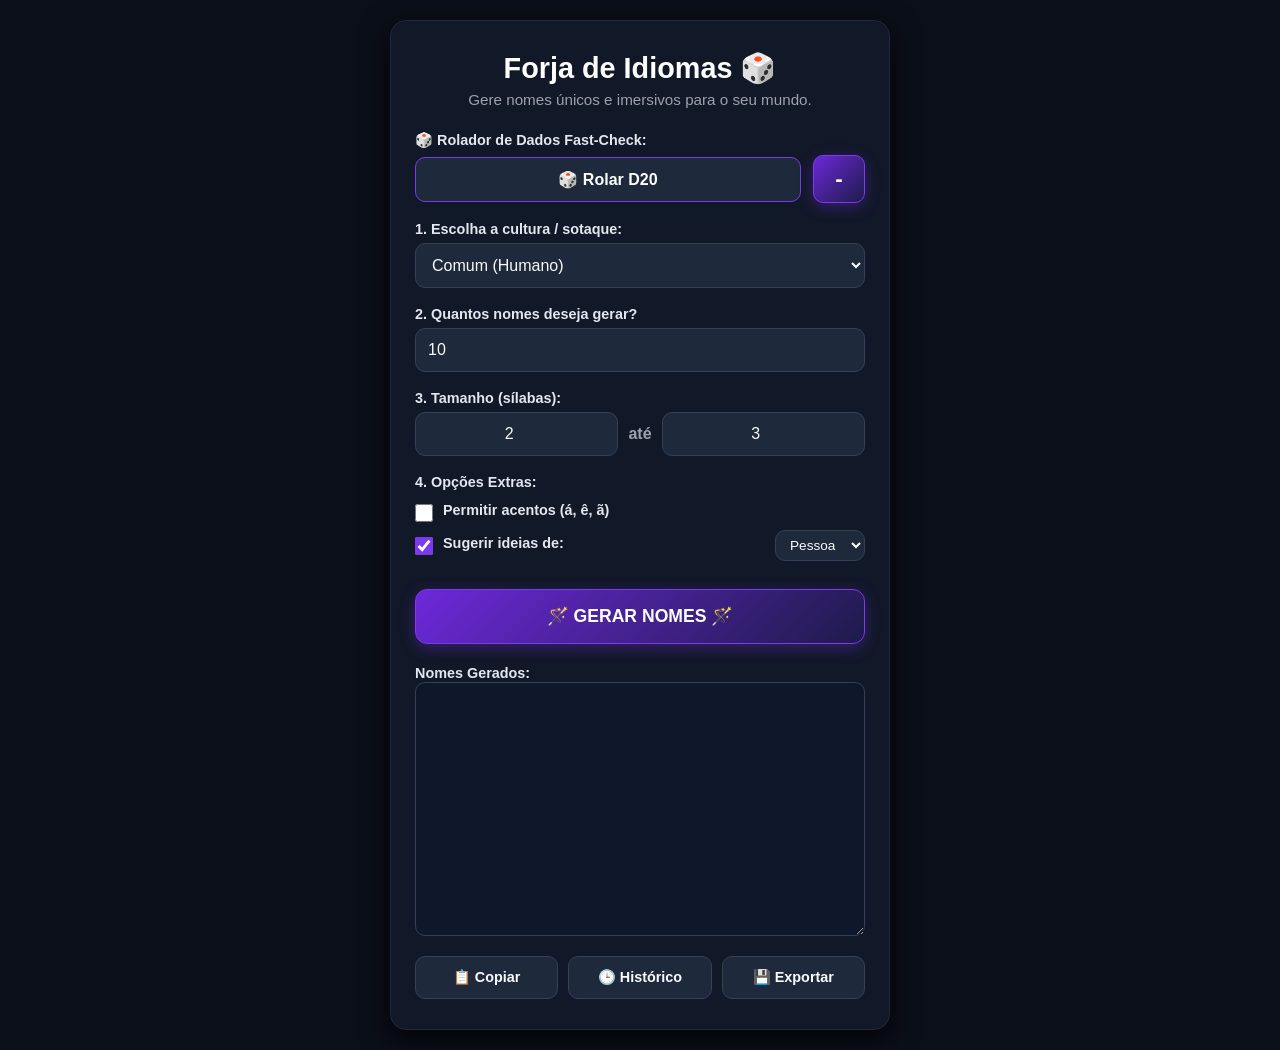
<file: logica/index.html>
<!DOCTYPE html>
<html lang="pt-BR">
<head>
    <meta charset="UTF-8">
    <meta name="viewport" content="width=device-width, initial-scale=1.0">
    <title>Forja de Idiomas - Gerador RPG</title>
    <link rel="stylesheet" href="style.css">
</head>
<body>
    <div class="container">
        <header>
    <h1>Forja de Idiomas 🎲</h1>
    <p>Gere nomes únicos e imersivos para o seu mundo.</p>
    <div id="mensagem-d20" class="mensagem-d20"></div>
</header>
        
        <div class="secao secao-d20">
            <label>🎲 Rolador de Dados Fast-Check:</label>
            <div class="d20-wrapper">
        <button id="btn-d20" onclick="rolarD20()">🎲 Rolar D20</button>
        <div id="resultado-d20" class="d20-display">-</div>
            </div>
        </div>
        <main>
            <div class="secao">
                <label for="estilo">1. Escolha a cultura / sotaque:</label>
                <select id="estilo">
                    <!-- Preenchido pelo JavaScript -->
                </select>
            </div>

            <div class="secao">
                <label for="quantidade">2. Quantos nomes deseja gerar?</label>
                <input type="number" id="quantidade" value="10" min="1" max="100">
            </div>

            <div class="secao linha-silabas">
                <label>3. Tamanho (sílabas):</label>
                <div class="inputs-silabas">
                    <input type="number" id="silabas-min" value="2" min="1" max="6">
                    <span>até</span>
                    <input type="number" id="silabas-max" value="3" min="1" max="6">
                </div>
            </div>

            <div class="secao">
                <label>4. Opções Extras:</label>
                <div class="checkbox-group">
                    <input type="checkbox" id="usar-acentos">
                    <label for="usar-acentos">Permitir acentos (á, ê, ã)</label>
                </div>
                
                <div class="checkbox-group significados-group">
                    <input type="checkbox" id="usar-significados" checked>
                    <label for="usar-significados">Sugerir ideias de:</label>
                    <select id="tipo-significado">
                        <option value="Pessoa">Pessoa</option>
                        <option value="Lugar">Lugar</option>
                        <option value="Artefato">Artefato</option>
                        <option value="Geral">Geral</option>
                    </select>
                </div>
            </div>

            <button id="btn-gerar" onclick="gerarNomes()">🪄 GERAR NOMES 🪄</button>

            <div class="secao-resultado">
                <label>Nomes Gerados:</label>
                <textarea id="caixa-texto" rows="10" readonly></textarea>
            </div>

            <div class="botoes-inferiores">
                <button id="btn-copiar" onclick="copiarTexto()">📋 Copiar</button>
                <button id="btn-historico" onclick="abrirHistorico()">🕒 Histórico</button>
                <button id="btn-exportar" onclick="exportarHistorico()">💾 Exportar</button>
            </div>
        </main>
    </div>

    <!-- Janela de Histórico (Invisível por padrão) -->
    <div id="modal-historico" class="modal">
        <div class="modal-conteudo">
            <h2>Histórico de Nomes</h2>
            <p id="contador-historico">Total: 0</p>
            <textarea id="caixa-historico" rows="12" readonly></textarea>
            <button onclick="fecharHistorico()">Fechar</button>
        </div>
    </div>

    <script src="script.js"></script>
</body>
</html>
</file>
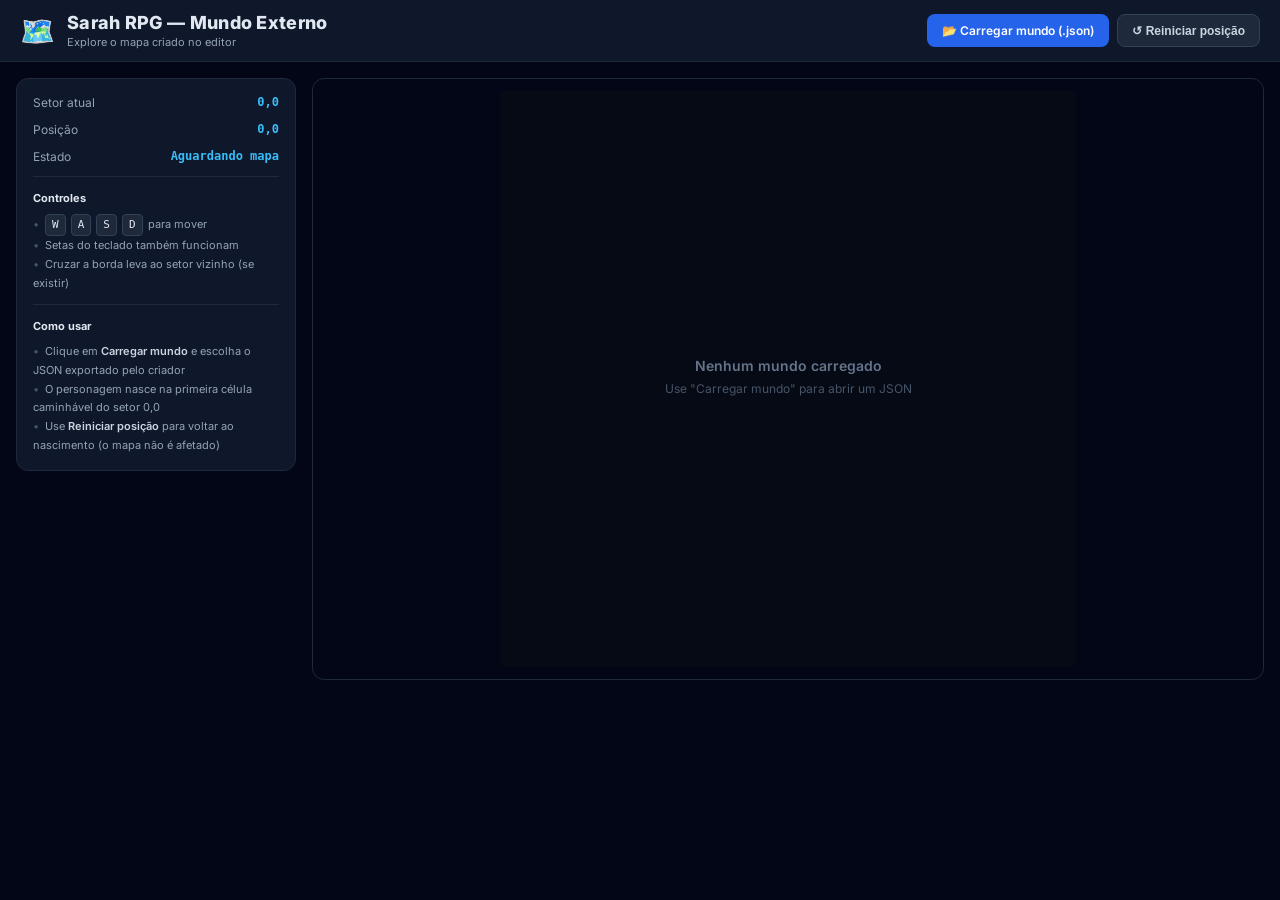
<file: map_custom/map.html>
<!DOCTYPE html>
<html lang="pt-BR">
<head>
<meta charset="UTF-8">
<meta name="viewport" content="width=device-width, initial-scale=1.0">
<title>Sarah RPG — Mundo Externo</title>
<style>
@import url('https://fonts.googleapis.com/css2?family=Inter:wght@400;600;700;800&display=swap');
* { box-sizing: border-box; margin: 0; padding: 0; }

body {
  font-family: 'Inter', system-ui, -apple-system, sans-serif;
  background: #020617;
  color: #e2e8f0;
  min-height: 100vh;
  display: flex;
  flex-direction: column;
  overflow-x: hidden;
}

canvas {
  image-rendering: pixelated;
  image-rendering: crisp-edges;
  display: block;
}

.app-header {
  background: #0f172a;
  border-bottom: 1px solid #1e293b;
  padding: 12px 20px;
  display: flex;
  justify-content: space-between;
  align-items: center;
  gap: 16px;
  flex-wrap: wrap;
}

.brand { display: flex; align-items: center; gap: 12px; min-width: 0; }
.brand-icon { font-size: 28px; }
.brand h1 { font-size: 18px; font-weight: 800; letter-spacing: 0.3px; }
.subtitle { font-size: 11px; color: #94a3b8; margin-top: 2px; }

.header-actions { display: flex; gap: 8px; flex-wrap: wrap; }

.btn {
  display: inline-flex;
  align-items: center;
  gap: 6px;
  padding: 8px 14px;
  border-radius: 8px;
  font-size: 12px;
  font-weight: 600;
  cursor: pointer;
  border: 1px solid transparent;
  transition: background 0.15s, border-color 0.15s;
  user-select: none;
}
.btn-primary { background: #2563eb; color: white; }
.btn-primary:hover { background: #1d4ed8; }
.btn-secondary { background: #1e293b; color: #cbd5e1; border-color: #334155; }
.btn-secondary:hover { background: #334155; }

.app-main {
  flex: 1;
  display: grid;
  grid-template-columns: 280px 1fr;
  gap: 16px;
  padding: 16px;
  align-items: start;
}

.info-panel {
  background: #0f172a;
  border: 1px solid #1e293b;
  border-radius: 12px;
  padding: 16px;
  display: flex;
  flex-direction: column;
  gap: 12px;
}

.info-row {
  display: flex;
  justify-content: space-between;
  gap: 8px;
  font-size: 12px;
  color: #94a3b8;
}
.info-value {
  color: #38bdf8;
  font-family: ui-monospace, SFMono-Regular, Menlo, monospace;
  font-weight: 600;
  text-align: right;
}

.error-box {
  background: #7f1d1d;
  border: 1px solid #b91c1c;
  color: #fecaca;
  padding: 10px 12px;
  border-radius: 8px;
  font-size: 12px;
  line-height: 1.4;
}

.controls-hint {
  border-top: 1px solid #1e293b;
  padding-top: 12px;
  font-size: 11px;
  color: #94a3b8;
  line-height: 1.7;
}
.controls-hint:first-of-type { border-top: 0; padding-top: 0; }
.controls-hint strong { color: #e2e8f0; display: block; margin-bottom: 6px; font-size: 11px; }
.controls-hint ul { list-style: none; }
.controls-hint li::before { content: '•'; color: #475569; margin-right: 6px; }
.controls-hint em { color: #cbd5e1; font-style: normal; font-weight: 600; }

kbd {
  display: inline-block;
  background: #1e293b;
  border: 1px solid #334155;
  border-radius: 4px;
  padding: 1px 6px;
  font-family: ui-monospace, SFMono-Regular, Menlo, monospace;
  font-size: 11px;
  color: #e2e8f0;
  margin-right: 2px;
}

.canvas-wrap {
  background: #020617;
  border: 1px solid #1e293b;
  border-radius: 12px;
  padding: 12px;
  display: flex;
  justify-content: center;
  align-items: center;
  min-height: 500px;
}

canvas#gameCanvas {
  background: #050a14;
  border-radius: 6px;
  max-width: 100%;
  height: auto;
  box-shadow: 0 0 40px rgba(56, 189, 248, 0.06) inset;
}

@media (max-width: 800px) {
  .app-main { grid-template-columns: 1fr; }
  .info-panel { order: 2; }
  .canvas-wrap { order: 1; }
}

</style>
</head>
<body>
<header class="app-header">
  <div class="brand">
    <span class="brand-icon">🗺️</span>
    <div>
      <h1>Sarah RPG — Mundo Externo</h1>
      <p class="subtitle">Explore o mapa criado no editor</p>
    </div>
  </div>
  <div class="header-actions">
    <label class="btn btn-primary" for="fileInput">📂 Carregar mundo (.json)</label>
    <input type="file" id="fileInput" accept=".json,application/json" hidden>
    <button id="resetBtn" class="btn btn-secondary" type="button">↺ Reiniciar posição</button>
  </div>
</header>

<main class="app-main">
  <aside class="info-panel">
    <div class="info-row"><span>Setor atual</span><span id="sectorLabel" class="info-value">—</span></div>
    <div class="info-row"><span>Posição</span><span id="posLabel" class="info-value">—</span></div>
    <div class="info-row"><span>Estado</span><span id="stateLabel" class="info-value">Aguardando mapa</span></div>
    <div id="errorBox" class="error-box" hidden></div>
    <div class="controls-hint">
      <p><strong>Controles</strong></p>
      <ul>
        <li><kbd>W</kbd> <kbd>A</kbd> <kbd>S</kbd> <kbd>D</kbd> para mover</li>
        <li>Setas do teclado também funcionam</li>
        <li>Cruzar a borda leva ao setor vizinho (se existir)</li>
      </ul>
    </div>
    <div class="controls-hint">
      <p><strong>Como usar</strong></p>
      <ul>
        <li>Clique em <em>Carregar mundo</em> e escolha o JSON exportado pelo criador</li>
        <li>O personagem nasce na primeira célula caminhável do setor 0,0</li>
        <li>Use <em>Reiniciar posição</em> para voltar ao nascimento (o mapa não é afetado)</li>
      </ul>
    </div>
  </aside>
  <section class="canvas-wrap">
    <canvas id="gameCanvas" width="576" height="576"></canvas>
  </section>
</main>

<script>
'use strict';

// ============================================================
// CONSTANTES
// ============================================================
const CELL_SIZE = 48;
const GRID_SIZE = 12;
const MOVE_INTERVAL_MS = 140;
const SPRITE_FRAME_MS = 220;

// Mesma tabela do criador de mapas: colisão por terreno.
const TERRAIN_COLLISION = {
  grama: 'andavel', terra: 'andavel', pedra: 'andavel', taiga: 'andavel',
  areia: 'andavel', areia_praia: 'andavel', neve: 'andavel', savana: 'andavel',
  manguezal: 'andavel', lama: 'andavel',
  agua: 'agua', agua_congelada: 'agua',
  rocha: 'bloqueado',
  lava: 'especial'
};

// Colisão padrão por id de objeto (fallback se o JSON não trouxer collisionType).
const OBJECT_COLLISION_DEFAULT = {
  arvore: 'bloqueado', pinheiro: 'bloqueado', coqueiro: 'bloqueado', cacto: 'bloqueado',
  savana: 'andavel',
  arbusto_grama: 'andavel', arbusto_neve: 'andavel', arbusto_praia: 'andavel', arbusto_mangue: 'andavel',
  casa: 'bloqueado', casa_2andares: 'bloqueado', torre: 'bloqueado',
  portao: 'bloqueado', muralha: 'bloqueado', vulcao: 'especial',
  castelo: 'bloqueado', dungeon: 'bloqueado',
  barco_pequeno: 'andavel', barco_medio: 'andavel', barco_grande: 'andavel',
  arqueiro: 'bloqueado', cavaleiro: 'bloqueado', piqueiro: 'bloqueado', besteiro: 'bloqueado',
  npc_cidadao: 'andavel', npc_guarda: 'bloqueado', npc_comerciante: 'andavel'
};

// ============================================================
// ESTADO GLOBAL
// ============================================================
const world = { sectors: {}, loaded: false };
const curSector = { x: 0, y: 0 };
const player = { x: 0, y: 0, facing: 'down' };
const imageCache = {};
const keysDown = Object.create(null);

let lastMoveAt = 0;
let hasSpawned = false;
let lastDirKey = null;

// ============================================================
// DOM
// ============================================================
const canvas = document.getElementById('gameCanvas');
const ctx = canvas.getContext('2d');
canvas.width = GRID_SIZE * CELL_SIZE;
canvas.height = GRID_SIZE * CELL_SIZE;

const sectorLabel = document.getElementById('sectorLabel');
const posLabel = document.getElementById('posLabel');
const stateLabel = document.getElementById('stateLabel');
const errorBox = document.getElementById('errorBox');

// ============================================================
// UTILITÁRIOS
// ============================================================
function setError(msg) {
  if (!msg) {
    errorBox.hidden = true;
    errorBox.textContent = '';
    return;
  }
  errorBox.hidden = false;
  errorBox.textContent = msg;
}

function updateHUD() {
  sectorLabel.textContent = curSector.x + ',' + curSector.y;
  posLabel.textContent = player.x + ',' + player.y;
}

function setState(msg) {
  stateLabel.textContent = msg;
}

function hashXY(x, y) {
  const s = Math.sin(x * 12.9898 + y * 78.233) * 43758.5453;
  return s - Math.floor(s);
}

// ============================================================
// NORMALIZAÇÃO DO JSON
// ============================================================
// Aceita:
//   - formato v2: { formatVersion: 2, sectors: { "x,y": { terrain, objects } } }
//   - formato genérico: { sectors: {...} }
//   - formato legado: matriz direta de células {terrain,item}
// Retorna { "x,y": { terrain: [12][12], objects: [...] } } ou null.
function normalizeWorld(raw) {
  if (!raw || typeof raw !== 'object') return null;

  let rawSectors = null;
  if (raw.formatVersion === 2 && raw.sectors && typeof raw.sectors === 'object') {
    rawSectors = raw.sectors;
  } else if (raw.sectors && typeof raw.sectors === 'object') {
    rawSectors = raw.sectors;
  } else if (!Array.isArray(raw) && !raw.terrain) {
    // Pode ser o próprio dicionário de setores
    rawSectors = raw;
  }

  if (!rawSectors || typeof rawSectors !== 'object') return null;

  const out = {};
  for (const key of Object.keys(rawSectors)) {
    const normalized = normalizeSector(rawSectors[key]);
    if (normalized) out[key] = normalized;
  }

  return Object.keys(out).length > 0 ? out : null;
}

function normalizeSector(raw) {
  if (!raw) return null;

  const sector = { terrain: [], objects: [] };

  // Formato legado: array de linhas com {terrain, item}
  if (Array.isArray(raw)) {
    for (let r = 0; r < GRID_SIZE; r++) {
      const row = [];
      for (let c = 0; c < GRID_SIZE; c++) {
        const cell = (raw[r] && raw[r][c]) || {};
        row.push(typeof cell.terrain === 'string' ? cell.terrain : 'grama');
        if (cell.item && cell.item.id) {
          sector.objects.push({
            id: cell.item.id,
            type: 'object',
            x: c, y: r,
            w: cell.item.w || 1,
            h: cell.item.h || 1,
            layer: 'decoration',
            collisionType: OBJECT_COLLISION_DEFAULT[cell.item.id] || 'bloqueado',
            customImg: cell.item.customImg || null,
            dungeonId: cell.item.dungeonId || null
          });
        }
      }
      sector.terrain.push(row);
    }
    return sector;
  }

  // Formato v2 ou compatível
  if (Array.isArray(raw.terrain)) {
    for (let r = 0; r < GRID_SIZE; r++) {
      const row = [];
      for (let c = 0; c < GRID_SIZE; c++) {
        const v = (raw.terrain[r] && raw.terrain[r][c]);
        row.push(typeof v === 'string' ? v : 'grama');
      }
      sector.terrain.push(row);
    }
  } else {
    for (let r = 0; r < GRID_SIZE; r++) {
      const row = [];
      for (let c = 0; c < GRID_SIZE; c++) row.push('grama');
      sector.terrain.push(row);
    }
  }

  if (Array.isArray(raw.objects)) {
    for (const o of raw.objects) {
      if (!o || typeof o !== 'object' || !o.id) continue;
      const id = String(o.id);
      const x = Number.isFinite(o.x) ? o.x : 0;
      const y = Number.isFinite(o.y) ? o.y : 0;
      const w = Math.max(1, Number.isFinite(o.w) ? o.w : 1);
      const h = Math.max(1, Number.isFinite(o.h) ? o.h : 1);
      const collisionType = (typeof o.collisionType === 'string' && o.collisionType)
        ? o.collisionType
        : (OBJECT_COLLISION_DEFAULT[id] || 'bloqueado');

      sector.objects.push({
        id,
        type: typeof o.type === 'string' ? o.type : 'object',
        x, y, w, h,
        layer: typeof o.layer === 'string' ? o.layer : 'decoration',
        collisionType,
        customImg: typeof o.customImg === 'string' ? o.customImg : null,
        dungeonId: typeof o.dungeonId === 'string' ? o.dungeonId : null
      });
    }
  }

  return sector;
}

// ============================================================
// COLISÃO
// ============================================================
function getObjectAt(sector, col, row) {
  if (!sector) return null;
  for (let i = sector.objects.length - 1; i >= 0; i--) {
    const o = sector.objects[i];
    if (col >= o.x && col < o.x + o.w && row >= o.y && row < o.y + o.h) return o;
  }
  return null;
}

function cellCollision(sector, col, row) {
  if (!sector) return 'bloqueado';
  if (col < 0 || row < 0 || col >= GRID_SIZE || row >= GRID_SIZE) return 'bloqueado';
  const obj = getObjectAt(sector, col, row);
  if (obj) return obj.collisionType;
  return TERRAIN_COLLISION[sector.terrain[row][col]] || 'andavel';
}

function isWalkable(sx, sy, col, row) {
  const sector = world.sectors[sx + ',' + sy];
  if (!sector) return false;
  return cellCollision(sector, col, row) === 'andavel';
}

// ============================================================
// MOVIMENTO
// ============================================================
function tryMove(dx, dy) {
  if (!world.loaded) return false;

  let nsx = curSector.x, nsy = curSector.y;
  let nx = player.x + dx;
  let ny = player.y + dy;

  // Atravessa bordas — só efetiva se o vizinho existir e a célula destino for andável.
  if (nx < 0) { nsx--; nx = GRID_SIZE - 1; }
  else if (nx >= GRID_SIZE) { nsx++; nx = 0; }
  if (ny < 0) { nsy--; ny = GRID_SIZE - 1; }
  else if (ny >= GRID_SIZE) { nsy++; ny = 0; }

  if (!isWalkable(nsx, nsy, nx, ny)) return false;

  curSector.x = nsx;
  curSector.y = nsy;
  player.x = nx;
  player.y = ny;
  updateHUD();
  return true;
}

// ============================================================
// SPAWN DO JOGADOR
// ============================================================
function respawnPlayer() {
  const sectorKeys = Object.keys(world.sectors);
  if (sectorKeys.length === 0) {
    setError('Nenhum setor carregado.');
    return false;
  }

  // Prioridade: setor "0,0", depois os demais em ordem alfabética estável.
  const ordered = [];
  if (world.sectors['0,0']) ordered.push('0,0');
  for (const key of sectorKeys) {
    if (key !== '0,0') ordered.push(key);
  }

  for (const key of ordered) {
    const sector = world.sectors[key];
    for (let r = 0; r < GRID_SIZE; r++) {
      for (let c = 0; c < GRID_SIZE; c++) {
        if (cellCollision(sector, c, r) === 'andavel') {
          const parts = key.split(',');
          curSector.x = parseInt(parts[0], 10) || 0;
          curSector.y = parseInt(parts[1], 10) || 0;
          player.x = c;
          player.y = r;
          player.facing = 'down';
          hasSpawned = true;
          updateHUD();
          setError(null);
          return true;
        }
      }
    }
  }

  setError('Nenhuma célula caminhável encontrada no mundo carregado.');
  return false;
}

// ============================================================
// RENDERIZAÇÃO — TERRENOS
// ============================================================
function drawTerrain(type, x, y) {
  const s = CELL_SIZE;
  const v = hashXY(x * 0.05, y * 0.05);

  switch (type) {
    case 'grama':
      ctx.fillStyle = v < 0.55 ? '#22c55e' : (v < 0.82 ? '#16a34a' : '#4ade80');
      ctx.fillRect(x, y, s, s);
      ctx.fillStyle = '#15803d';
      ctx.fillRect(x + 10, y + 12, 3, 6);
      ctx.fillRect(x + 13, y + 10, 3, 8);
      ctx.fillRect(x + 30, y + 26, 3, 8);
      ctx.fillRect(x + 33, y + 28, 3, 6);
      break;
    case 'terra':
      ctx.fillStyle = v < 0.6 ? '#78350f' : '#8a4212';
      ctx.fillRect(x, y, s, s);
      ctx.fillStyle = '#451a03';
      ctx.fillRect(x + 8, y + 8, 10, 10);
      ctx.fillRect(x + 26, y + 26, 12, 12);
      break;
    case 'agua': {
      ctx.fillStyle = '#075985';
      ctx.fillRect(x, y, s, s);
      ctx.fillStyle = '#0369a1';
      ctx.fillRect(x + 2, y + 2, s - 4, s - 4);
      const frame = Math.floor(Date.now() / 250) % 3;
      const off = frame * 6;
      ctx.fillStyle = '#0ea5e9';
      ctx.fillRect(x + ((4 + off) % 28), y + 12, 18, 4);
      ctx.fillRect(x + ((22 + off) % 28), y + 30, 20, 4);
      ctx.fillStyle = '#38bdf8';
      ctx.fillRect(x + ((14 + off) % 30), y + 22, 14, 3);
      break;
    }
    case 'agua_congelada':
      ctx.fillStyle = '#0369a1';
      ctx.fillRect(x, y, s, s);
      ctx.fillStyle = 'rgba(224, 242, 254, 0.8)';
      ctx.fillRect(x, y, s, s);
      ctx.strokeStyle = 'rgba(255,255,255,0.9)';
      ctx.lineWidth = 1.5;
      ctx.beginPath();
      ctx.moveTo(x + 4, y + 10);
      ctx.lineTo(x + 22, y + 16);
      ctx.lineTo(x + 16, y + 30);
      ctx.moveTo(x + 22, y + 16);
      ctx.lineTo(x + 36, y + 12);
      ctx.stroke();
      break;
    case 'neve':
      ctx.fillStyle = '#f0f9ff';
      ctx.fillRect(x, y, s, s);
      ctx.fillStyle = '#dbeafe';
      ctx.fillRect(x + 6, y + 10, 10, 4);
      ctx.fillRect(x + 28, y + 28, 12, 4);
      ctx.fillStyle = '#bae6fd';
      ctx.fillRect(x + 16, y + 34, 14, 3);
      break;
    case 'areia_praia':
      ctx.fillStyle = '#fef9c3';
      ctx.fillRect(x, y, s, s);
      ctx.strokeStyle = '#fde68a';
      ctx.lineWidth = 2;
      ctx.beginPath();
      ctx.moveTo(x + 2, y + 16);
      ctx.quadraticCurveTo(x + 24, y + 10, x + 46, y + 18);
      ctx.stroke();
      break;
    case 'areia':
      ctx.fillStyle = v < 0.6 ? '#eab308' : '#d4a017';
      ctx.fillRect(x, y, s, s);
      ctx.strokeStyle = '#ca8a04';
      ctx.lineWidth = 2;
      ctx.beginPath();
      ctx.moveTo(x, y + 14);
      ctx.quadraticCurveTo(x + 24, y + 6, x + 48, y + 14);
      ctx.stroke();
      ctx.beginPath();
      ctx.moveTo(x, y + 34);
      ctx.quadraticCurveTo(x + 24, y + 26, x + 48, y + 34);
      ctx.stroke();
      break;
    case 'pedra':
      ctx.fillStyle = '#475569';
      ctx.fillRect(x, y, s, s);
      ctx.strokeStyle = '#334155';
      ctx.lineWidth = 2;
      ctx.strokeRect(x + 2, y + 2, 20, 20);
      ctx.strokeRect(x + 26, y + 2, 20, 20);
      ctx.strokeRect(x + 2, y + 26, 20, 20);
      ctx.strokeRect(x + 26, y + 26, 20, 20);
      break;
    case 'taiga':
      ctx.fillStyle = v < 0.65 ? '#14532d' : '#166534';
      ctx.fillRect(x, y, s, s);
      ctx.fillStyle = '#052e16';
      ctx.fillRect(x + 10, y + 10, 6, 6);
      ctx.fillRect(x + 30, y + 30, 5, 5);
      ctx.fillStyle = '#065f46';
      ctx.fillRect(x + 4, y + 30, 3, 8);
      ctx.fillRect(x + 36, y + 8, 3, 8);
      break;
    case 'rocha':
      ctx.fillStyle = '#334155';
      ctx.fillRect(x, y, s, s);
      ctx.fillStyle = '#1e293b';
      ctx.fillRect(x + 6, y + 6, 36, 36);
      ctx.fillStyle = '#475569';
      ctx.fillRect(x + 8, y + 8, 14, 12);
      break;
    case 'manguezal':
      ctx.fillStyle = '#3f4f24';
      ctx.fillRect(x, y, s, s);
      ctx.fillStyle = '#1c260d';
      ctx.fillRect(x + 4, y + 16, 14, 6);
      ctx.fillRect(x + 24, y + 28, 16, 6);
      ctx.fillStyle = '#65a30d';
      ctx.fillRect(x + 12, y + 8, 4, 4);
      ctx.fillRect(x + 30, y + 20, 4, 4);
      break;
    case 'lama':
      ctx.fillStyle = '#451a03';
      ctx.fillRect(x, y, s, s);
      ctx.fillStyle = '#270e02';
      ctx.fillRect(x + 6, y + 12, 18, 10);
      ctx.fillRect(x + 22, y + 28, 16, 12);
      break;
    case 'lava': {
      ctx.fillStyle = '#7c2d12';
      ctx.fillRect(x, y, s, s);
      const lFrame = Math.floor(Date.now() / 200) % 4;
      ctx.fillStyle = '#dc2626';
      ctx.fillRect(x + 2, y + 2, s - 4, s - 4);
      ctx.fillStyle = '#f97316';
      ctx.fillRect(x + ((lFrame * 8) % 32), y + 8, 16, 8);
      ctx.fillRect(x + ((32 - lFrame * 8) % 32), y + 28, 16, 8);
      ctx.fillStyle = '#fef08a';
      ctx.fillRect(x + ((lFrame * 8 + 4) % 32), y + 10, 6, 4);
      break;
    }
    case 'savana':
      ctx.fillStyle = '#ca8a04';
      ctx.fillRect(x, y, s, s);
      ctx.fillStyle = '#facc15';
      ctx.fillRect(x + 20, y + 18, 4, 14);
      ctx.fillRect(x + 28, y + 22, 4, 10);
      break;
    default:
      // Terreno desconhecido: cinza neutro. Não trava.
      ctx.fillStyle = '#1f2937';
      ctx.fillRect(x, y, s, s);
  }

  // Grade sutil
  ctx.strokeStyle = 'rgba(0,0,0,0.18)';
  ctx.lineWidth = 1;
  ctx.strokeRect(x + 0.5, y + 0.5, s - 1, s - 1);
}

// ============================================================
// RENDERIZAÇÃO — OBJETOS
// ============================================================
function ensureImage(url) {
  if (imageCache[url]) return imageCache[url];
  const img = new Image();
  img.onload = () => render();
  img.onerror = () => { imageCache[url] = null; };
  img.src = url;
  imageCache[url] = img;
  return img;
}

function drawObject(obj, px, py, pw, ph) {
  if (obj.customImg) {
    const img = ensureImage(obj.customImg);
    if (img && img.complete && img.naturalWidth > 0) {
      ctx.drawImage(img, px, py, pw, ph);
      return;
    }
    // Enquanto a imagem não carrega (ou falha), cai para o desenho procedural.
  }

  switch (obj.id) {
    case 'arvore':
      ctx.fillStyle = 'rgba(0,0,0,0.22)';
      ctx.beginPath();
      ctx.ellipse(px + pw / 2, py + ph - 4, pw * 0.32, 5, 0, 0, Math.PI * 2);
      ctx.fill();
      ctx.fillStyle = '#5c3010';
      ctx.fillRect(px + pw * 0.4, py + ph * 0.5, pw * 0.2, ph * 0.5);
      ctx.fillStyle = '#14532d';
      ctx.beginPath();
      ctx.arc(px + pw / 2, py + ph * 0.3, pw * 0.45, 0, Math.PI * 2);
      ctx.fill();
      ctx.fillStyle = '#22c55e';
      ctx.beginPath();
      ctx.arc(px + pw / 2 - pw * 0.15, py + ph * 0.2, pw * 0.22, 0, Math.PI * 2);
      ctx.fill();
      break;
    case 'pinheiro':
      ctx.fillStyle = 'rgba(0,0,0,0.22)';
      ctx.beginPath();
      ctx.ellipse(px + pw / 2, py + ph - 3, pw * 0.28, 4, 0, 0, Math.PI * 2);
      ctx.fill();
      ctx.fillStyle = '#5c3010';
      ctx.fillRect(px + pw * 0.4, py + ph * 0.75, pw * 0.2, ph * 0.25);
      ctx.fillStyle = '#0f3d20';
      ctx.beginPath();
      ctx.moveTo(px, py + ph * 0.75);
      ctx.lineTo(px + pw / 2, py + ph * 0.05);
      ctx.lineTo(px + pw, py + ph * 0.75);
      ctx.fill();
      ctx.fillStyle = '#166534';
      ctx.beginPath();
      ctx.moveTo(px + pw * 0.15, py + ph * 0.5);
      ctx.lineTo(px + pw / 2, py + ph * 0.15);
      ctx.lineTo(px + pw * 0.85, py + ph * 0.5);
      ctx.fill();
      break;
    case 'coqueiro':
      ctx.fillStyle = '#78350f';
      ctx.fillRect(px + pw * 0.45, py + ph * 0.3, pw * 0.1, ph * 0.7);
      ctx.fillStyle = '#166534';
      ctx.fillRect(px, py + ph * 0.15, pw * 0.5, ph * 0.15);
      ctx.fillRect(px + pw * 0.5, py + ph * 0.15, pw * 0.5, ph * 0.15);
      ctx.fillRect(px + pw * 0.15, py + ph * 0.05, pw * 0.7, ph * 0.1);
      break;
    case 'savana':
      ctx.fillStyle = '#ca8a04';
      for (let i = 0; i < 5; i++) {
        const bx = px + pw * (0.15 + i * 0.18);
        ctx.beginPath();
        ctx.moveTo(bx - 3, py + ph);
        ctx.lineTo(bx, py + ph * 0.3);
        ctx.lineTo(bx + 3, py + ph);
        ctx.fill();
      }
      break;
    case 'cacto':
      ctx.fillStyle = '#15803d';
      ctx.fillRect(px + pw * 0.4, py + ph * 0.1, pw * 0.2, ph * 0.85);
      ctx.fillRect(px + pw * 0.15, py + ph * 0.35, pw * 0.3, ph * 0.12);
      ctx.fillRect(px + pw * 0.55, py + ph * 0.55, pw * 0.3, ph * 0.12);
      ctx.fillStyle = '#052e16';
      ctx.fillRect(px + pw * 0.42, py + ph * 0.2, 2, 4);
      ctx.fillRect(px + pw * 0.56, py + ph * 0.4, 2, 4);
      break;
    case 'arbusto_grama':
      ctx.fillStyle = '#15803d';
      ctx.beginPath();
      ctx.arc(px + pw / 2, py + ph * 0.55, pw * 0.35, 0, Math.PI * 2);
      ctx.fill();
      ctx.fillStyle = '#22c55e';
      ctx.beginPath();
      ctx.arc(px + pw * 0.4, py + ph * 0.45, pw * 0.2, 0, Math.PI * 2);
      ctx.fill();
      break;
    case 'arbusto_neve':
      ctx.fillStyle = '#075985';
      ctx.beginPath();
      ctx.arc(px + pw / 2, py + ph * 0.6, pw * 0.35, 0, Math.PI * 2);
      ctx.fill();
      ctx.fillStyle = '#f0f9ff';
      ctx.beginPath();
      ctx.arc(px + pw / 2, py + ph * 0.45, pw * 0.25, 0, Math.PI * 2);
      ctx.fill();
      break;
    case 'arbusto_praia':
      ctx.fillStyle = '#ca8a04';
      ctx.fillRect(px + pw * 0.25, py + ph * 0.4, pw * 0.5, ph * 0.45);
      ctx.fillStyle = '#fde047';
      ctx.fillRect(px + pw * 0.3, py + ph * 0.25, pw * 0.4, ph * 0.18);
      break;
    case 'arbusto_mangue':
      ctx.fillStyle = '#1a2e05';
      ctx.fillRect(px + pw * 0.2, py + ph * 0.35, pw * 0.6, ph * 0.5);
      ctx.fillStyle = '#4d7c0f';
      ctx.fillRect(px + pw * 0.25, py + ph * 0.2, pw * 0.5, ph * 0.2);
      break;
    case 'casa':
      ctx.fillStyle = '#fde047';
      ctx.fillRect(px + pw * 0.1, py + ph * 0.42, pw * 0.8, ph * 0.55);
      ctx.fillStyle = '#dc2626';
      ctx.beginPath();
      ctx.moveTo(px, py + ph * 0.42);
      ctx.lineTo(px + pw / 2, py + ph * 0.05);
      ctx.lineTo(px + pw, py + ph * 0.42);
      ctx.closePath();
      ctx.fill();
      ctx.fillStyle = '#5c3010';
      ctx.fillRect(px + pw * 0.6, py + ph * 0.6, pw * 0.2, ph * 0.37);
      ctx.fillStyle = '#38bdf8';
      ctx.fillRect(px + pw * 0.18, py + ph * 0.55, pw * 0.16, ph * 0.16);
      break;
    case 'casa_2andares':
      ctx.fillStyle = '#f5e8c8';
      ctx.fillRect(px + pw * 0.1, py + ph * 0.35, pw * 0.8, ph * 0.62);
      ctx.fillStyle = '#fde047';
      ctx.fillRect(px + pw * 0.1, py + ph * 0.35, pw * 0.8, ph * 0.28);
      ctx.fillStyle = '#b91c1c';
      ctx.beginPath();
      ctx.moveTo(px, py + ph * 0.35);
      ctx.lineTo(px + pw / 2, py + ph * 0.02);
      ctx.lineTo(px + pw, py + ph * 0.35);
      ctx.closePath();
      ctx.fill();
      ctx.fillStyle = '#38bdf8';
      ctx.fillRect(px + pw * 0.18, py + ph * 0.42, pw * 0.16, ph * 0.14);
      ctx.fillRect(px + pw * 0.66, py + ph * 0.42, pw * 0.16, ph * 0.14);
      break;
    case 'torre':
      ctx.fillStyle = '#64748b';
      ctx.beginPath();
      ctx.moveTo(px + pw * 0.15, py + ph);
      ctx.lineTo(px + pw * 0.25, py + ph * 0.22);
      ctx.lineTo(px + pw * 0.75, py + ph * 0.22);
      ctx.lineTo(px + pw * 0.85, py + ph);
      ctx.closePath();
      ctx.fill();
      ctx.fillStyle = '#334155';
      ctx.fillRect(px + pw * 0.2, py + ph * 0.18, pw * 0.6, ph * 0.06);
      ctx.fillStyle = '#7f1d1d';
      ctx.beginPath();
      ctx.moveTo(px + pw * 0.1, py + ph * 0.18);
      ctx.lineTo(px + pw / 2, py - ph * 0.15);
      ctx.lineTo(px + pw * 0.9, py + ph * 0.18);
      ctx.closePath();
      ctx.fill();
      break;
    case 'portao':
      ctx.fillStyle = '#64748b';
      ctx.fillRect(px, py, pw, ph);
      ctx.fillStyle = '#5c3010';
      ctx.fillRect(px + pw * 0.2, py + ph * 0.3, pw * 0.6, ph * 0.7);
      ctx.strokeStyle = '#2a1404';
      ctx.lineWidth = 1;
      ctx.beginPath();
      ctx.moveTo(px + pw / 2, py + ph * 0.3);
      ctx.lineTo(px + pw / 2, py + ph);
      ctx.stroke();
      break;
    case 'muralha':
      ctx.fillStyle = '#64748b';
      ctx.fillRect(px, py, pw, ph);
      ctx.fillStyle = '#94a3b8';
      ctx.fillRect(px, py, pw, 3);
      ctx.strokeStyle = 'rgba(30,41,59,0.6)';
      ctx.lineWidth = 1;
      const rows = 4, off = ph / rows;
      for (let i = 0; i <= rows; i++) {
        ctx.beginPath();
        ctx.moveTo(px, py + i * off);
        ctx.lineTo(px + pw, py + i * off);
        ctx.stroke();
      }
      break;
    case 'vulcao':
      ctx.fillStyle = '#44403c';
      ctx.beginPath();
      ctx.moveTo(px + pw * 0.05, py + ph);
      ctx.lineTo(px + pw * 0.35, py + ph * 0.25);
      ctx.lineTo(px + pw * 0.65, py + ph * 0.25);
      ctx.lineTo(px + pw * 0.95, py + ph);
      ctx.closePath();
      ctx.fill();
      ctx.fillStyle = '#292524';
      ctx.beginPath();
      ctx.moveTo(px + pw * 0.2, py + ph);
      ctx.lineTo(px + pw * 0.42, py + ph * 0.3);
      ctx.lineTo(px + pw * 0.58, py + ph * 0.3);
      ctx.lineTo(px + pw * 0.8, py + ph);
      ctx.closePath();
      ctx.fill();
      ctx.fillStyle = '#ef4444';
      ctx.fillRect(px + pw * 0.4, py + ph * 0.2, pw * 0.2, ph * 0.08);
      ctx.fillStyle = '#fef08a';
      ctx.fillRect(px + pw * 0.42, py + ph * 0.21, pw * 0.16, ph * 0.05);
      break;
    case 'castelo':
      ctx.fillStyle = '#475569';
      ctx.fillRect(px + pw * 0.15, py + ph * 0.15, pw * 0.7, ph * 0.85);
      ctx.fillStyle = '#64748b';
      ctx.fillRect(px, py, pw * 0.25, ph * 0.4);
      ctx.fillRect(px + pw * 0.75, py, pw * 0.25, ph * 0.4);
      ctx.fillRect(px, py + ph * 0.55, pw * 0.25, ph * 0.45);
      ctx.fillRect(px + pw * 0.75, py + ph * 0.55, pw * 0.25, ph * 0.45);
      ctx.fillStyle = '#7f1d1d';
      ctx.beginPath();
      ctx.moveTo(px - 2, py);
      ctx.lineTo(px + pw * 0.125, py - ph * 0.15);
      ctx.lineTo(px + pw * 0.25, py);
      ctx.closePath();
      ctx.fill();
      ctx.beginPath();
      ctx.moveTo(px + pw * 0.75, py);
      ctx.lineTo(px + pw * 0.875, py - ph * 0.15);
      ctx.lineTo(px + pw + 2, py);
      ctx.closePath();
      ctx.fill();
      ctx.fillStyle = '#1e293b';
      ctx.beginPath();
      ctx.moveTo(px + pw * 0.35, py + ph);
      ctx.lineTo(px + pw * 0.35, py + ph * 0.72);
      ctx.arc(px + pw / 2, py + ph * 0.72, pw * 0.15, Math.PI, 0);
      ctx.lineTo(px + pw * 0.65, py + ph);
      ctx.closePath();
      ctx.fill();
      break;
    case 'dungeon':
      ctx.fillStyle = 'rgba(0,0,0,0.25)';
      ctx.beginPath();
      ctx.ellipse(px + pw / 2, py + ph - 5, pw * 0.42, 7, 0, 0, Math.PI * 2);
      ctx.fill();
      ctx.fillStyle = '#4b5563';
      ctx.beginPath();
      ctx.arc(px + pw / 2, py + ph * 0.55, pw * 0.48, 0, Math.PI * 2);
      ctx.fill();
      ctx.fillStyle = '#6b7280';
      ctx.beginPath();
      ctx.arc(px + pw / 2, py + ph * 0.55, pw * 0.38, 0, Math.PI * 2);
      ctx.fill();
      ctx.fillStyle = '#05060a';
      ctx.beginPath();
      ctx.moveTo(px + pw * 0.3, py + ph * 0.95);
      ctx.lineTo(px + pw * 0.3, py + ph * 0.55);
      ctx.arc(px + pw / 2, py + ph * 0.55, pw * 0.2, Math.PI, 0);
      ctx.lineTo(px + pw * 0.7, py + ph * 0.95);
      ctx.closePath();
      ctx.fill();
      ctx.fillStyle = '#22c55e';
      ctx.beginPath();
      ctx.arc(px + pw * 0.2, py + ph * 0.85, 3, 0, Math.PI * 2);
      ctx.fill();
      break;
    case 'barco_pequeno':
    case 'barco_medio':
    case 'barco_grande':
      ctx.fillStyle = '#78350f';
      ctx.beginPath();
      ctx.ellipse(px + pw / 2, py + ph * 0.7, pw * 0.45, ph * 0.22, 0, 0, Math.PI * 2);
      ctx.fill();
      ctx.fillStyle = '#f8fafc';
      ctx.fillRect(px + pw * 0.45, py + ph * 0.15, pw * 0.1, ph * 0.55);
      ctx.fillStyle = '#ef4444';
      ctx.fillRect(px + pw * 0.55, py + ph * 0.15, pw * 0.25, ph * 0.12);
      break;
    case 'arqueiro':
    case 'cavaleiro':
    case 'piqueiro':
    case 'besteiro':
    case 'npc_cidadao':
    case 'npc_guarda':
    case 'npc_comerciante': {
      const colors = {
        arqueiro: '#38bdf8', cavaleiro: '#ef4444', piqueiro: '#a855f7', besteiro: '#f97316',
        npc_cidadao: '#84cc16', npc_guarda: '#64748b', npc_comerciante: '#eab308'
      };
      const c = colors[obj.id] || '#38bdf8';
      ctx.fillStyle = 'rgba(0,0,0,0.25)';
      ctx.beginPath();
      ctx.ellipse(px + pw / 2, py + ph - 4, pw * 0.28, 4, 0, 0, Math.PI * 2);
      ctx.fill();
      ctx.fillStyle = '#1e293b';
      ctx.fillRect(px + pw * 0.38, py + ph * 0.65, pw * 0.1, ph * 0.25);
      ctx.fillRect(px + pw * 0.52, py + ph * 0.65, pw * 0.1, ph * 0.25);
      ctx.fillStyle = c;
      ctx.fillRect(px + pw * 0.3, py + ph * 0.4, pw * 0.4, ph * 0.3);
      ctx.fillStyle = '#eab68b';
      ctx.beginPath();
      ctx.arc(px + pw / 2, py + ph * 0.3, pw * 0.2, 0, Math.PI * 2);
      ctx.fill();
      break;
    }
    default:
      // Objeto desconhecido: caixa neutra, sem travar o jogo.
      ctx.fillStyle = '#475569';
      ctx.fillRect(px + 2, py + 2, pw - 4, ph - 4);
      ctx.strokeStyle = '#1e293b';
      ctx.lineWidth = 2;
      ctx.strokeRect(px + 2, py + 2, pw - 4, ph - 4);
  }
}

// ============================================================
// RENDERIZAÇÃO — PERSONAGEM
// ============================================================
function drawPlayer() {
  const px = player.x * CELL_SIZE;
  const py = player.y * CELL_SIZE;
  const cx = px + CELL_SIZE / 2;
  const cy = py + CELL_SIZE / 2;

  ctx.fillStyle = 'rgba(0,0,0,0.4)';
  ctx.beginPath();
  ctx.ellipse(cx, py + CELL_SIZE - 5, CELL_SIZE * 0.28, 5, 0, 0, Math.PI * 2);
  ctx.fill();

  ctx.fillStyle = '#1e293b';
  ctx.fillRect(cx - 6, cy + 6, 4, 8);
  ctx.fillRect(cx + 2, cy + 6, 4, 8);

  ctx.fillStyle = '#22d3ee';
  ctx.beginPath();
  ctx.arc(cx, cy - 3, 12, 0, Math.PI * 2);
  ctx.fill();
  ctx.strokeStyle = '#0e7490';
  ctx.lineWidth = 2;
  ctx.stroke();

  ctx.fillStyle = '#f8fafc';
  ctx.beginPath();
  ctx.arc(cx, cy - 8, 6, 0, Math.PI * 2);
  ctx.fill();

  ctx.fillStyle = '#0f172a';
  const eyeOffset = player.facing === 'left' ? -2 : (player.facing === 'right' ? 2 : 0);
  ctx.fillRect(cx - 3 + eyeOffset, cy - 9, 2, 2);
  ctx.fillRect(cx + 1 + eyeOffset, cy - 9, 2, 2);
}

// ============================================================
// LOOP DE RENDERIZAÇÃO
// ============================================================
function render() {
  ctx.fillStyle = '#050a14';
  ctx.fillRect(0, 0, canvas.width, canvas.height);

  if (!world.loaded) {
    ctx.fillStyle = '#64748b';
    ctx.font = '600 14px Inter, sans-serif';
    ctx.textAlign = 'center';
    ctx.fillText('Nenhum mundo carregado', canvas.width / 2, canvas.height / 2 - 8);
    ctx.font = '12px Inter, sans-serif';
    ctx.fillStyle = '#475569';
    ctx.fillText('Use "Carregar mundo" para abrir um JSON', canvas.width / 2, canvas.height / 2 + 14);
    return;
  }

  const sector = world.sectors[curSector.x + ',' + curSector.y];
  if (!sector) {
    ctx.fillStyle = '#64748b';
    ctx.font = '600 14px Inter, sans-serif';
    ctx.textAlign = 'center';
    ctx.fillText('Setor ' + curSector.x + ',' + curSector.y + ' não existe', canvas.width / 2, canvas.height / 2);
    return;
  }

  for (let r = 0; r < GRID_SIZE; r++) {
    for (let c = 0; c < GRID_SIZE; c++) {
      drawTerrain(sector.terrain[r][c], c * CELL_SIZE, r * CELL_SIZE);
    }
  }

  // Objetos ordenados por profundidade (base mais baixa desenha por cima)
  const sorted = sector.objects.slice().sort((a, b) => (a.y + a.h) - (b.y + b.h));
  for (const obj of sorted) {
    drawObject(obj, obj.x * CELL_SIZE, obj.y * CELL_SIZE, obj.w * CELL_SIZE, obj.h * CELL_SIZE);
  }

  drawPlayer();
}

// ============================================================
// INPUT
// ============================================================
function normalizeKey(e) {
  const k = e.key;
  if (k === 'ArrowUp' || k === 'w' || k === 'W') return 'up';
  if (k === 'ArrowDown' || k === 's' || k === 'S') return 'down';
  if (k === 'ArrowLeft' || k === 'a' || k === 'A') return 'left';
  if (k === 'ArrowRight' || k === 'd' || k === 'D') return 'right';
  return null;
}

document.addEventListener('keydown', (e) => {
  const dir = normalizeKey(e);
  if (!dir) return;
  const tag = (document.activeElement && document.activeElement.tagName) || '';
  if (tag === 'INPUT' || tag === 'TEXTAREA' || tag === 'SELECT') return;
  e.preventDefault();
  keysDown[dir] = true;
});

document.addEventListener('keyup', (e) => {
  const dir = normalizeKey(e);
  if (!dir) return;
  keysDown[dir] = false;
});

window.addEventListener('blur', () => {
  for (const k in keysDown) keysDown[k] = false;
});

function processMovement(now) {
  if (!world.loaded || !hasSpawned) return;
  if (now - lastMoveAt < MOVE_INTERVAL_MS) return;

  // Prioriza direção vertical, depois horizontal — evita trombadas diagonais.
  let dx = 0, dy = 0;
  if (keysDown.up) { dy = -1; player.facing = 'up'; }
  else if (keysDown.down) { dy = 1; player.facing = 'down'; }
  else if (keysDown.left) { dx = -1; player.facing = 'left'; }
  else if (keysDown.right) { dx = 1; player.facing = 'right'; }

  if (dx === 0 && dy === 0) return;

  const moved = tryMove(dx, dy);
  lastMoveAt = now;
  // Mesmo bloqueado, atualiza o "cooldown" — evita spammar beeps/movimentos.
  if (!moved) {
    // Sem som no jogo — nada a fazer.
  }
}

function loop() {
  const now = performance.now();
  processMovement(now);
  render();
  requestAnimationFrame(loop);
}

// ============================================================
// CARREGAMENTO DE ARQUIVO
// ============================================================
document.getElementById('fileInput').addEventListener('change', (e) => {
  const file = e.target.files && e.target.files[0];
  if (!file) return;

  setState('Lendo arquivo…');
  setError(null);

  const reader = new FileReader();
  reader.onerror = () => {
    setError('Não foi possível ler o arquivo selecionado.');
    setState('Erro');
  };
  reader.onload = (ev) => {
    let raw;
    try {
      raw = JSON.parse(ev.target.result);
    } catch (err) {
      setError('O arquivo não é um JSON válido: ' + err.message);
      setState('Erro');
      return;
    }

    const sectors = normalizeWorld(raw);
    if (!sectors || Object.keys(sectors).length === 0) {
      setError('O JSON não contém setores válidos no formato esperado.');
      setState('Erro');
      return;
    }

    world.sectors = sectors;
    world.loaded = true;

    if (!respawnPlayer()) {
      setState('Sem spawn');
      return;
    }

    const sectorCount = Object.keys(sectors).length;
    setState('OK (' + sectorCount + ' setor' + (sectorCount === 1 ? '' : 'es') + ')');
    setError(null);
  };
  reader.readAsText(file);

  // Permite recarregar o mesmo arquivo depois
  e.target.value = '';
});

// ============================================================
// BOTÃO "REINICIAR POSIÇÃO"
// ============================================================
document.getElementById('resetBtn').addEventListener('click', () => {
  if (!world.loaded) {
    setError('Carregue um mundo antes de reiniciar a posição.');
    return;
  }
  if (respawnPlayer()) {
    setState('Posição reiniciada');
  }
});

// ============================================================
// INICIALIZAÇÃO
// ============================================================
updateHUD();
setState('Aguardando mapa');
requestAnimationFrame(loop);

</script>
</body>
</html>
</file>
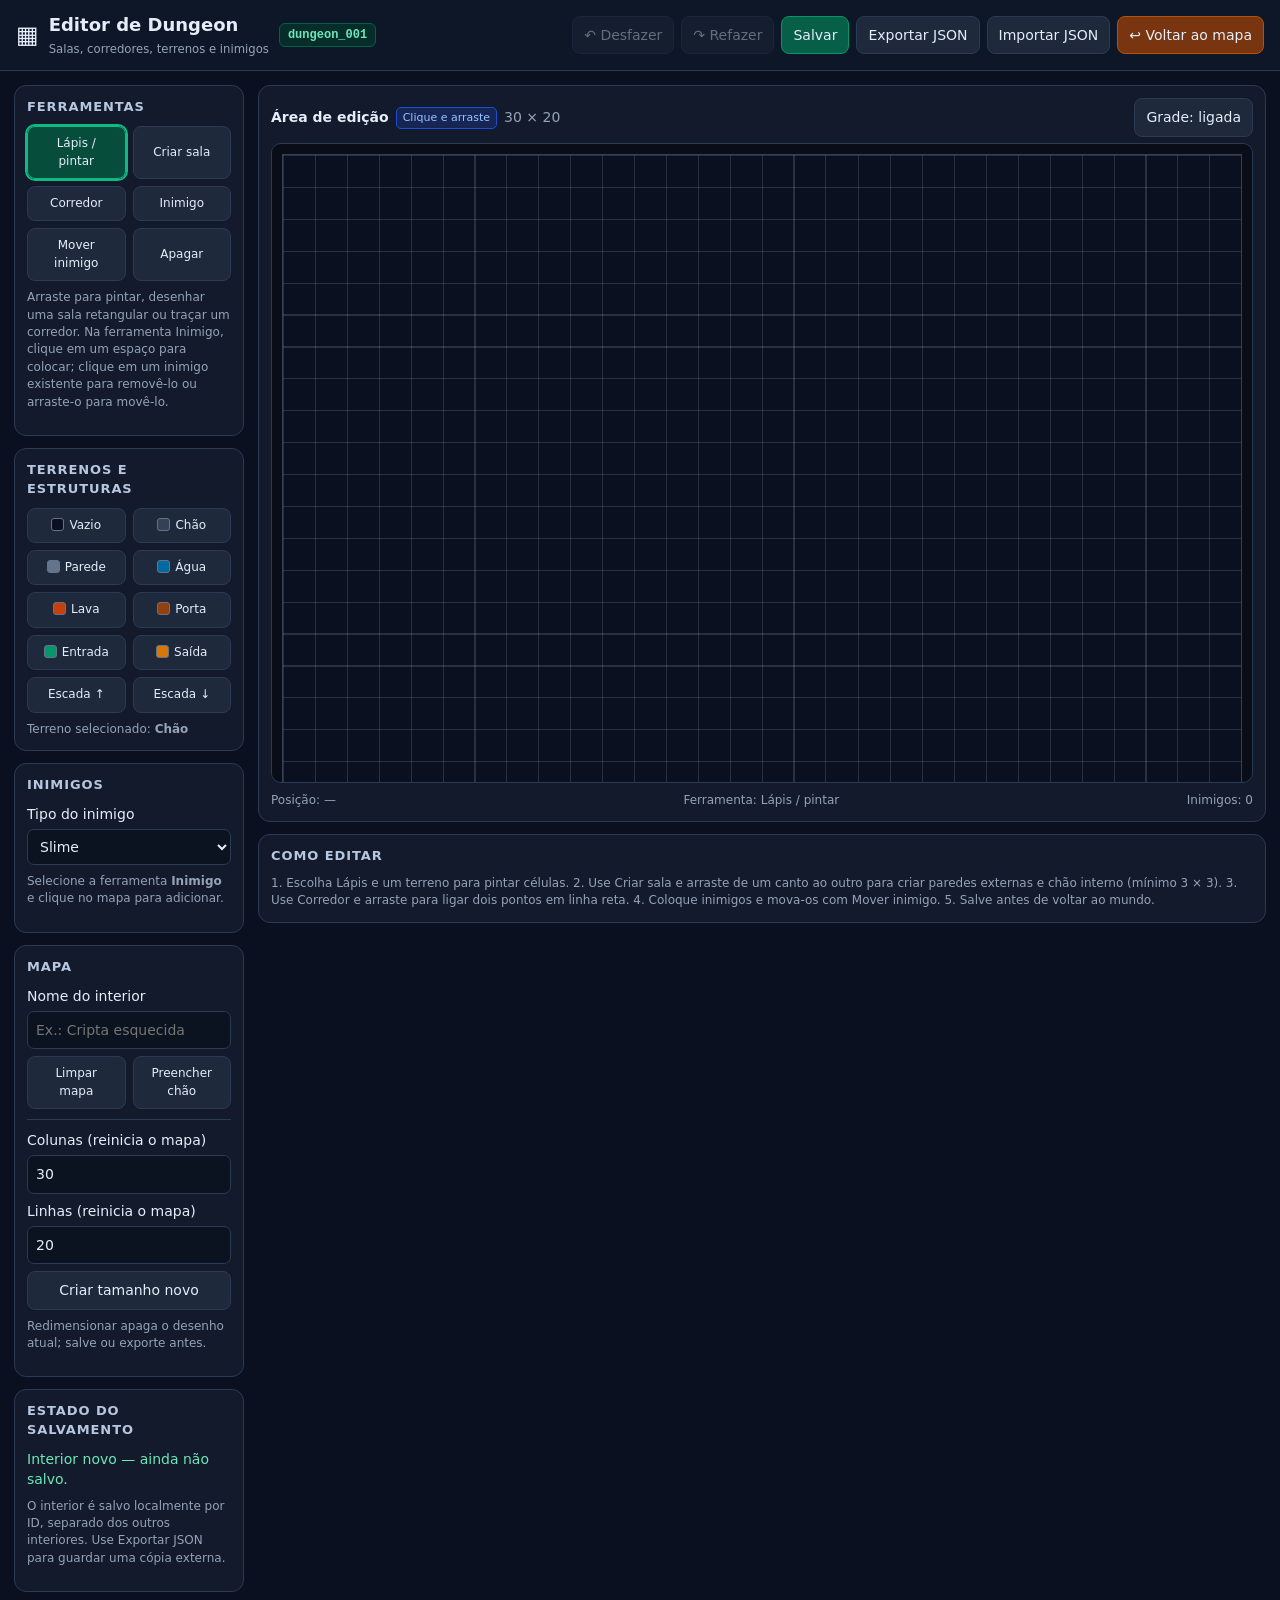
<file: map_test/rpg_dungeon_editor.html>
<!DOCTYPE html>
<html lang="pt-BR">
<head>
<meta charset="UTF-8">
<meta name="viewport" content="width=device-width, initial-scale=1.0">
<title>Editor de Dungeon RPG</title>
<style>
:root{color-scheme:dark;--bg:#0b1020;--panel:#121a2c;--panel2:#172238;--border:#2b3a55;--text:#e5edf9;--muted:#94a3b8;--green:#10b981;--blue:#38bdf8;--amber:#f59e0b;--red:#ef4444}
*{box-sizing:border-box}body{margin:0;background:var(--bg);color:var(--text);font:14px/1.45 system-ui,-apple-system,Segoe UI,Roboto,sans-serif}
button,input,select{font:inherit}button{cursor:pointer;border:1px solid var(--border);border-radius:8px;padding:8px 11px;color:var(--text);background:#1e293b}button:hover{background:#293852}button:disabled{opacity:.4;cursor:not-allowed}.primary{background:#065f46;border-color:#059669}.primary:hover{background:#047857}.warn{background:#78350f;border-color:#b45309}.danger{background:#7f1d1d;border-color:#b91c1c}
header{position:sticky;top:0;z-index:5;display:flex;flex-wrap:wrap;gap:10px;align-items:center;justify-content:space-between;padding:12px 16px;background:#0e1728;border-bottom:1px solid var(--border)}h1{font-size:18px;margin:0;font-weight:800}h2{font-size:13px;text-transform:uppercase;letter-spacing:.07em;color:#b6c7df;margin:0 0 9px}small,.muted{color:var(--muted)}.brand{display:flex;align-items:center;gap:10px}.dungeon-id{font:700 12px ui-monospace,monospace;background:#052e2b;color:#6ee7b7;border:1px solid #065f46;padding:4px 8px;border-radius:6px}.layout{max-width:1500px;margin:0 auto;padding:14px;display:grid;grid-template-columns:230px minmax(0,1fr);gap:14px}.panel{background:var(--panel);border:1px solid var(--border);border-radius:12px;padding:12px;min-width:0}.sidebar{display:flex;flex-direction:column;gap:12px}.group{display:grid;grid-template-columns:1fr 1fr;gap:7px}.group button{min-width:0;font-size:12px}.group button.active,.toolbutton.active{outline:2px solid var(--green);background:#064e3b;border-color:#10b981}.full{width:100%}.field{display:flex;flex-direction:column;gap:5px;margin:7px 0}.field input,.field select{width:100%;padding:8px;border:1px solid var(--border);background:#0b1220;color:var(--text);border-radius:7px}.toolrow{display:flex;flex-wrap:wrap;gap:7px;margin-bottom:10px}.workspace{min-width:0;display:flex;flex-direction:column;gap:12px}.canvas-wrap{overflow:auto;background:#080d18;border:1px solid var(--border);border-radius:10px;padding:10px;max-height:calc(100vh - 260px);min-height:350px}canvas{display:block;width:min(100%,1080px);height:auto;margin:0 auto;image-rendering:pixelated;touch-action:none;border:1px solid #334155}.statusbar{display:flex;flex-wrap:wrap;justify-content:space-between;gap:8px;margin-top:9px;font-size:12px;color:var(--muted)}.tile-swatch{display:inline-block;width:13px;height:13px;border:1px solid #64748b;border-radius:3px;vertical-align:-2px;margin-right:5px}.hint{font-size:12px;color:var(--muted);margin-top:8px}.separator{height:1px;background:var(--border);margin:10px 0}.file-input{display:none}.notice{border:1px solid #854d0e;background:#422006;color:#fde68a;padding:8px;border-radius:8px;font-size:12px}.tag{font-size:11px;color:#93c5fd;border:1px solid #1d4ed8;background:#172554;border-radius:5px;padding:2px 6px}
@media(max-width:850px){.layout{grid-template-columns:1fr}.sidebar{display:grid;grid-template-columns:repeat(auto-fit,minmax(210px,1fr));align-items:start}.canvas-wrap{max-height:65vh;min-height:300px}header{position:static}}
@media(max-width:500px){.layout{padding:8px}.panel{padding:10px}.toolrow button{flex:1}.canvas-wrap{padding:4px;min-height:220px}}
</style>
</head>
<body>
<header>
  <div class="brand"><div aria-hidden="true" style="font-size:24px">▦</div><div><h1>Editor de Dungeon</h1><small>Salas, corredores, terrenos e inimigos</small></div><span class="dungeon-id" id="dungeonIdBadge">dungeon_001</span></div>
  <div class="toolrow" style="margin:0"><button id="btnUndo">↶ Desfazer</button><button id="btnRedo">↷ Refazer</button><button id="btnSave" class="primary">Salvar</button><button id="btnExport">Exportar JSON</button><button id="btnImport">Importar JSON</button><button id="btnReturn" class="warn">↩ Voltar ao mapa</button></div>
</header>
<div class="layout">
  <aside class="sidebar">
    <section class="panel">
      <h2>Ferramentas</h2>
      <div class="group" id="toolButtons">
        <button data-tool="paint" class="active">Lápis / pintar</button><button data-tool="room">Criar sala</button>
        <button data-tool="corridor">Corredor</button><button data-tool="enemy">Inimigo</button>
        <button data-tool="select">Mover inimigo</button><button data-tool="erase">Apagar</button>
      </div>
      <p class="hint">Arraste para pintar, desenhar uma sala retangular ou traçar um corredor. Na ferramenta Inimigo, clique em um espaço para colocar; clique em um inimigo existente para removê-lo ou arraste-o para movê-lo.</p>
    </section>
    <section class="panel">
      <h2>Terrenos e estruturas</h2>
      <div class="group" id="tileButtons">
        <button data-tile="empty"><span class="tile-swatch" style="background:#0b1020"></span>Vazio</button>
        <button data-tile="floor"><span class="tile-swatch" style="background:#334155"></span>Chão</button>
        <button data-tile="wall"><span class="tile-swatch" style="background:#64748b"></span>Parede</button>
        <button data-tile="water"><span class="tile-swatch" style="background:#0369a1"></span>Água</button>
        <button data-tile="lava"><span class="tile-swatch" style="background:#c2410c"></span>Lava</button>
        <button data-tile="door"><span class="tile-swatch" style="background:#92400e"></span>Porta</button>
        <button data-tile="entrance"><span class="tile-swatch" style="background:#059669"></span>Entrada</button>
        <button data-tile="exit"><span class="tile-swatch" style="background:#d97706"></span>Saída</button>
        <button data-tile="stairs_up">Escada ↑</button><button data-tile="stairs_down">Escada ↓</button>
      </div>
      <div class="hint">Terreno selecionado: <strong id="selectedTileLabel">Chão</strong></div>
    </section>
    <section class="panel">
      <h2>Inimigos</h2>
      <label class="field">Tipo do inimigo
        <select id="enemyType">
          <option value="slime">Slime</option><option value="goblin">Goblin</option><option value="skeleton">Esqueleto</option><option value="orc">Orc</option><option value="mage">Mago sombrio</option><option value="boss">Chefe</option>
        </select>
      </label>
      <p class="hint">Selecione a ferramenta <strong>Inimigo</strong> e clique no mapa para adicionar.</p>
    </section>
    <section class="panel">
      <h2>Mapa</h2>
      <div class="field"><label for="mapName">Nome do interior</label><input id="mapName" maxlength="80" placeholder="Ex.: Cripta esquecida"></div>
      <div class="group"><button id="btnClear">Limpar mapa</button><button id="btnFillFloor">Preencher chão</button></div>
      <div class="separator"></div>
      <div class="field"><label for="mapWidth">Colunas (reinicia o mapa)</label><input id="mapWidth" type="number" min="10" max="50" value="30"></div>
      <div class="field"><label for="mapHeight">Linhas (reinicia o mapa)</label><input id="mapHeight" type="number" min="10" max="35" value="20"></div>
      <button class="full" id="btnResize">Criar tamanho novo</button>
      <p class="hint">Redimensionar apaga o desenho atual; salve ou exporte antes.</p>
    </section>
    <section class="panel">
      <h2>Estado do salvamento</h2>
      <div id="saveStatus" aria-live="polite">Ainda não salvo nesta sessão.</div>
      <p class="hint">O interior é salvo localmente por ID, separado dos outros interiores. Use Exportar JSON para guardar uma cópia externa.</p>
      <div id="returnNotice" class="notice" style="display:none;margin-top:9px">Este interior foi aberto a partir do mundo externo. O ID está bloqueado para manter a associação com a estrutura Dungeon.</div>
    </section>
  </aside>
  <main class="workspace">
    <section class="panel">
      <div class="toolrow" style="align-items:center;margin-bottom:6px"><strong>Área de edição</strong><span class="tag">Clique e arraste</span><span class="muted" id="mapDimensions">30 × 20</span><span style="flex:1"></span><button id="btnGrid">Grade: ligada</button></div>
      <div class="canvas-wrap"><canvas id="dungeonCanvas" width="840" height="560" aria-label="Grade de edição da dungeon"></canvas></div>
      <div class="statusbar"><span id="coordinateLabel">Posição: —</span><span id="toolStatus">Ferramenta: Lápis / pintar</span><span id="entityCount">Inimigos: 0</span></div>
    </section>
    <section class="panel"><h2>Como editar</h2><div class="hint" style="margin:0">1. Escolha Lápis e um terreno para pintar células. 2. Use Criar sala e arraste de um canto ao outro para criar paredes externas e chão interno (mínimo 3 × 3). 3. Use Corredor e arraste para ligar dois pontos em linha reta. 4. Coloque inimigos e mova-os com Mover inimigo. 5. Salve antes de voltar ao mundo.</div></section>
  </main>
</div>
<input id="jsonFile" class="file-input" type="file" accept=".json,application/json">
<script>
'use strict';
const STORAGE_PREFIX = 'rpgDungeonEditor_v1_';
const DEFAULT_COLS = 30, DEFAULT_ROWS = 20, CELL = 28;
const TILE_LABELS = {empty:'Vazio',floor:'Chão',wall:'Parede',water:'Água',lava:'Lava',door:'Porta',entrance:'Entrada',exit:'Saída',stairs_up:'Escada para cima',stairs_down:'Escada para baixo'};
const TOOL_LABELS = {paint:'Lápis / pintar',room:'Criar sala',corridor:'Corredor',enemy:'Inimigo',select:'Mover inimigo',erase:'Apagar'};
const ENEMY_LABELS = {slime:'Slime',goblin:'Goblin',skeleton:'Esqueleto',orc:'Orc',mage:'Mago sombrio',boss:'Chefe'};
const COLORS = {empty:'#0b1020',floor:'#344256',wall:'#64748b',water:'#0369a1',lava:'#c2410c',door:'#92400e',entrance:'#047857',exit:'#b45309',stairs_up:'#475569',stairs_down:'#475569'};
const urlParams = new URLSearchParams(window.location.search);
let dungeonId = (urlParams.get('id') || 'dungeon_001').slice(0,64);
const idLocked = Boolean(urlParams.get('returnTo'));
const origin = {
  returnTo: sanitizeReturnTo(urlParams.get('returnTo')) || './criador_de_mapas_rpg_16_bit.html',
  sx: parseIntOr(urlParams.get('sx'), 0), sy: parseIntOr(urlParams.get('sy'), 0),
  px: parseIntOr(urlParams.get('px'), 0), py: parseIntOr(urlParams.get('py'), 0)
};
const canvas = document.getElementById('dungeonCanvas');
const ctx = canvas.getContext('2d');
let showGrid = true, activeTool = 'paint', selectedTile = 'floor';
let hoverCell = null, pointerStart = null, pointerDown = false, actionBefore = null, draggingEnemy = null, roomPreview = null;
let saveTimer = null;
let state = createEmptyState(DEFAULT_COLS, DEFAULT_ROWS);
let undoStack = [], redoStack = [];
let lastSavedAt = null;

function parseIntOr(v, fallback){ const n = parseInt(v,10); return Number.isFinite(n) ? n : fallback; }
function sanitizeReturnTo(value){ if(!value) return null; if(/^[a-z][a-z0-9+.-]*:/i.test(value) || value.startsWith('//')) return null; return value; }
function storageKey(id=dungeonId){ return STORAGE_PREFIX + id; }
function clone(v){ return JSON.parse(JSON.stringify(v)); }
function createEmptyState(cols, rows){ return {formatVersion:1,dungeonId,name:'',cols,rows,tiles:Array.from({length:rows},()=>Array(cols).fill('empty')),enemies:[],updatedAt:null}; }
function tileInBounds(x,y){return x>=0&&y>=0&&x<state.cols&&y<state.rows;}
function enemyAt(x,y){return state.enemies.find(e=>e.x===x&&e.y===y)||null;}
function saveStatus(message, good=true){const el=document.getElementById('saveStatus');el.textContent=message;el.style.color=good?'#6ee7b7':'#fca5a5';}
function serializeState(){state.name=document.getElementById('mapName').value.trim();state.dungeonId=dungeonId;return JSON.stringify(state);}
function saveDungeon(showMessage=true){
  try{state.name=document.getElementById('mapName').value.trim();state.dungeonId=dungeonId;state.updatedAt=new Date().toISOString();localStorage.setItem(storageKey(),JSON.stringify(state));lastSavedAt=Date.now();if(showMessage)saveStatus('Salvo às '+new Date(lastSavedAt).toLocaleTimeString('pt-BR'));return true;}
  catch(err){saveStatus('Não foi possível salvar no armazenamento local. Exporte o JSON para não perder o trabalho.',false);console.warn('Falha ao salvar dungeon:',err);return false;}
}
function scheduleSave(){if(saveTimer)clearTimeout(saveTimer);saveStatus('Alterações pendentes…',true);saveTimer=setTimeout(()=>{saveTimer=null;saveDungeon(true);},600);}
function normalizeLoaded(data){
  const cols=Math.min(50,Math.max(10,parseIntOr(data.cols,DEFAULT_COLS)));
  const rows=Math.min(35,Math.max(10,parseIntOr(data.rows,DEFAULT_ROWS)));
  const result=createEmptyState(cols,rows);result.dungeonId=dungeonId;result.name=typeof data.name==='string'?data.name:'';
  if(Array.isArray(data.tiles)){for(let y=0;y<rows;y++)for(let x=0;x<cols;x++){const t=data.tiles[y]&&data.tiles[y][x];result.tiles[y][x]=Object.prototype.hasOwnProperty.call(COLORS,t)?t:'empty';}}
  if(Array.isArray(data.enemies)){const seen=new Set();for(const e of data.enemies){if(!e||!tileInData(e.x,e.y,cols,rows)||!ENEMY_LABELS[e.type])continue;const k=e.x+','+e.y;if(seen.has(k))continue;seen.add(k);result.enemies.push({uid:typeof e.uid==='string'?e.uid:makeUid(),type:e.type,x:e.x,y:e.y});}}
  result.updatedAt=data.updatedAt||null;return result;
}
function tileInData(x,y,cols,rows){return Number.isInteger(x)&&Number.isInteger(y)&&x>=0&&y>=0&&x<cols&&y<rows;}
function makeUid(){return 'enemy_'+Date.now().toString(36)+'_'+Math.random().toString(36).slice(2,8);}
function loadDungeon(){
  try{const raw=localStorage.getItem(storageKey());if(raw){const data=JSON.parse(raw);if(data&&(!data.dungeonId||data.dungeonId===dungeonId)){state=normalizeLoaded(data);document.getElementById('mapName').value=state.name;saveStatus(data.updatedAt?'Interior carregado. Última gravação: '+new Date(data.updatedAt).toLocaleString('pt-BR'):'Interior carregado.');}else{state=createEmptyState(DEFAULT_COLS,DEFAULT_ROWS);state.dungeonId=dungeonId;saveStatus('Interior novo — ainda não salvo.');}}
  else {state=createEmptyState(DEFAULT_COLS,DEFAULT_ROWS);state.dungeonId=dungeonId;saveStatus('Interior novo — ainda não salvo.');}}
  catch(err){state=createEmptyState(DEFAULT_COLS,DEFAULT_ROWS);state.dungeonId=dungeonId;saveStatus('Não foi possível ler o salvamento anterior. O interior foi iniciado vazio.',false);console.warn(err);}
  document.getElementById('mapWidth').value=state.cols;document.getElementById('mapHeight').value=state.rows;updateHeader();resizeCanvas();resetHistory();render();
}
function updateHeader(){document.title='Dungeon '+dungeonId+' — Editor RPG';document.getElementById('dungeonIdBadge').textContent=dungeonId;document.getElementById('mapDimensions').textContent=state.cols+' × '+state.rows;document.getElementById('entityCount').textContent='Inimigos: '+state.enemies.length;document.getElementById('returnNotice').style.display=idLocked?'block':'none';}
function resizeCanvas(){canvas.width=state.cols*CELL;canvas.height=state.rows*CELL;}
function snapshot(){return JSON.stringify(state);}
function resetHistory(){undoStack=[snapshot()];redoStack=[];updateHistoryButtons();}
function beginAction(){actionBefore=snapshot();}
function commitAction(){if(actionBefore===null)return;const after=snapshot();if(after!==actionBefore){undoStack.push(after);if(undoStack.length>80)undoStack.shift();redoStack=[];updateHistoryButtons();updateHeader();render();scheduleSave();}actionBefore=null;}
function updateHistoryButtons(){document.getElementById('btnUndo').disabled=undoStack.length<=1;document.getElementById('btnRedo').disabled=redoStack.length===0;}
function restoreSnapshot(s){state=JSON.parse(s);state.dungeonId=dungeonId;document.getElementById('mapName').value=state.name||'';document.getElementById('mapWidth').value=state.cols;document.getElementById('mapHeight').value=state.rows;resizeCanvas();updateHeader();render();scheduleSave();}
function undo(){if(undoStack.length<=1)return;redoStack.push(undoStack.pop());restoreSnapshot(undoStack[undoStack.length-1]);updateHistoryButtons();}
function redo(){if(!redoStack.length)return;const s=redoStack.pop();undoStack.push(s);restoreSnapshot(s);updateHistoryButtons();}
function getCellFromEvent(e){const r=canvas.getBoundingClientRect();return{x:Math.floor((e.clientX-r.left)/r.width*state.cols),y:Math.floor((e.clientY-r.top)/r.height*state.rows)};}
function setTile(x,y,t){if(!tileInBounds(x,y))return;if(t==='entrance'||t==='exit'){for(let yy=0;yy<state.rows;yy++)for(let xx=0;xx<state.cols;xx++)if(state.tiles[yy][xx]===t)state.tiles[yy][xx]='floor';}state.tiles[y][x]=t;}
function applyRoom(a,b){const x1=Math.max(0,Math.min(a.x,b.x)),x2=Math.min(state.cols-1,Math.max(a.x,b.x));const y1=Math.max(0,Math.min(a.y,b.y)),y2=Math.min(state.rows-1,Math.max(a.y,b.y));if(x2-x1+1<3||y2-y1+1<3){saveStatus('A sala precisa ter pelo menos 3 × 3 células.',false);return;}for(let y=y1;y<=y2;y++)for(let x=x1;x<=x2;x++)setTile(x,y,(x===x1||x===x2||y===y1||y===y2)?'wall':'floor');}
function applyCorridor(a,b){let x1=a.x,y1=a.y,x2=b.x,y2=b.y;if(Math.abs(x2-x1)>=Math.abs(y2-y1))y2=y1;else x2=x1;const dx=Math.sign(x2-x1),dy=Math.sign(y2-y1);let x=x1,y=y1;const points=[];while(true){points.push({x,y});if(x===x2&&y===y2)break;x+=dx;y+=dy;}for(const p of points){setTile(p.x,p.y,'floor');if(dx!==0){if(tileInBounds(p.x,p.y-1)&&state.tiles[p.y-1][p.x]==='empty')setTile(p.x,p.y-1,'wall');if(tileInBounds(p.x,p.y+1)&&state.tiles[p.y+1][p.x]==='empty')setTile(p.x,p.y+1,'wall');}else{if(tileInBounds(p.x-1,p.y)&&state.tiles[p.y][p.x-1]==='empty')setTile(p.x-1,p.y,'wall');if(tileInBounds(p.x+1,p.y)&&state.tiles[p.y][p.x+1]==='empty')setTile(p.x+1,p.y,'wall');}}}
function applyPaint(x,y){if(!tileInBounds(x,y))return;setTile(x,y,selectedTile);}
function applyErase(x,y){if(!tileInBounds(x,y))return;setTile(x,y,'empty');state.enemies=state.enemies.filter(e=>e.x!==x||e.y!==y);}
function applyEnemyClick(x,y){if(!tileInBounds(x,y))return;const existing=enemyAt(x,y);if(existing){draggingEnemy={uid:existing.uid,startX:x,startY:y,lastX:x,lastY:y,moved:false};return;}if(state.tiles[y][x]==='wall'||state.tiles[y][x]==='empty'||state.tiles[y][x]==='water'||state.tiles[y][x]==='lava'){saveStatus('Coloque o inimigo em uma célula de chão, porta, entrada ou saída.',false);return;}state.enemies.push({uid:makeUid(),type:document.getElementById('enemyType').value,x,y});}
function applyEnemyMoveOrRemove(x,y,clickRemoves=false){if(!draggingEnemy)return;const enemy=state.enemies.find(e=>e.uid===draggingEnemy.uid);if(!enemy){draggingEnemy=null;return;}if(draggingEnemy.moved){if(tileInBounds(x,y)&&!enemyAt(x,y)&&!['empty','wall','water','lava'].includes(state.tiles[y][x])){enemy.x=x;enemy.y=y;}else if(enemyAt(x,y)&&enemyAt(x,y).uid!==enemy.uid){saveStatus('Já existe um inimigo nessa célula.',false);}}else if(clickRemoves){state.enemies=state.enemies.filter(e=>e.uid!==draggingEnemy.uid);}draggingEnemy=null;}
function paintEnemy(x,y,type){const cx=x*CELL+CELL/2,cy=y*CELL+CELL/2;let color='#34d399',accent='#064e3b';if(type==='goblin'){color='#a3e635';accent='#365314'}else if(type==='skeleton'){color='#e2e8f0';accent='#64748b'}else if(type==='orc'){color='#4ade80';accent='#166534'}else if(type==='mage'){color='#c084fc';accent='#581c87'}else if(type==='boss'){color='#f87171';accent='#7f1d1d'}else if(type==='slime'){color='#22d3ee';accent='#155e75'}ctx.fillStyle='rgba(0,0,0,.4)';ctx.fillRect(cx-8,cy+8,16,3);ctx.fillStyle=accent;ctx.fillRect(cx-9,cy-8,18,18);ctx.fillStyle=color;ctx.fillRect(cx-7,cy-10,14,16);ctx.fillStyle='#0f172a';ctx.fillRect(cx-4,cy-4,2,3);ctx.fillRect(cx+3,cy-4,2,3);if(type==='boss'){ctx.fillStyle='#fbbf24';ctx.fillRect(cx-7,cy-13,4,5);ctx.fillRect(cx+3,cy-13,4,5);}}
function drawTile(x,y,t){const px=x*CELL,py=y*CELL;ctx.fillStyle=COLORS[t]||COLORS.empty;ctx.fillRect(px,py,CELL,CELL);if(t==='floor'){ctx.fillStyle='rgba(203,213,225,.12)';ctx.fillRect(px+5,py+6,3,2);ctx.fillRect(px+19,py+20,2,3);}else if(t==='wall'){ctx.fillStyle='#94a3b8';ctx.fillRect(px+2,py+2,CELL-4,4);ctx.fillStyle='#475569';ctx.fillRect(px+2,py+CELL/2,CELL-4,1);ctx.fillRect(px+CELL/2,py+CELL/2,1,CELL/2-2);}else if(t==='water'){ctx.strokeStyle='#7dd3fc';ctx.lineWidth=1;ctx.beginPath();ctx.moveTo(px+4,py+9);ctx.lineTo(px+11,py+7);ctx.lineTo(px+18,py+9);ctx.lineTo(px+24,py+7);ctx.stroke();ctx.beginPath();ctx.moveTo(px+3,py+19);ctx.lineTo(px+10,py+17);ctx.lineTo(px+17,py+19);ctx.lineTo(px+25,py+17);ctx.stroke();}else if(t==='lava'){ctx.fillStyle='#fb923c';ctx.fillRect(px+7,py+7,5,4);ctx.fillRect(px+17,py+17,6,5);}else if(t==='door'){ctx.fillStyle='#451a03';ctx.fillRect(px+6,py+3,CELL-12,CELL-5);ctx.fillStyle='#b45309';ctx.fillRect(px+8,py+5,CELL-16,CELL-9);ctx.fillStyle='#fcd34d';ctx.fillRect(px+CELL-11,py+14,2,2);}else if(t==='entrance'||t==='exit'){ctx.fillStyle='#f8fafc';ctx.font='bold 14px system-ui';ctx.textAlign='center';ctx.textBaseline='middle';ctx.fillText(t==='entrance'?'E':'S',px+CELL/2,py+CELL/2);}else if(t==='stairs_up'||t==='stairs_down'){ctx.strokeStyle='#e2e8f0';ctx.lineWidth=2;for(let i=0;i<4;i++){const yy=t==='stairs_up'?py+CELL-5-i*5:py+5+i*5;ctx.beginPath();ctx.moveTo(px+5,yy);ctx.lineTo(px+CELL-5,yy);ctx.stroke();}}}
function render(){ctx.clearRect(0,0,canvas.width,canvas.height);ctx.fillStyle=COLORS.empty;ctx.fillRect(0,0,canvas.width,canvas.height);for(let y=0;y<state.rows;y++)for(let x=0;x<state.cols;x++){drawTile(x,y,state.tiles[y][x]);}for(const e of state.enemies){if(draggingEnemy&&draggingEnemy.uid===e.uid&&draggingEnemy.moved&&hoverCell)continue;paintEnemy(e.x,e.y,e.type);}if(draggingEnemy&&draggingEnemy.moved&&hoverCell&&tileInBounds(hoverCell.x,hoverCell.y)){const e=state.enemies.find(e=>e.uid===draggingEnemy.uid);if(e)paintEnemy(hoverCell.x,hoverCell.y,e.type);}if(roomPreview&&activeTool==='room'){const x1=Math.min(roomPreview.a.x,roomPreview.b.x),x2=Math.max(roomPreview.a.x,roomPreview.b.x),y1=Math.min(roomPreview.a.y,roomPreview.b.y),y2=Math.max(roomPreview.a.y,roomPreview.b.y);ctx.fillStyle='rgba(16,185,129,.18)';ctx.fillRect(x1*CELL,y1*CELL,(x2-x1+1)*CELL,(y2-y1+1)*CELL);ctx.strokeStyle='#34d399';ctx.lineWidth=2;ctx.strokeRect(x1*CELL+1,y1*CELL+1,(x2-x1+1)*CELL-2,(y2-y1+1)*CELL-2);}if(roomPreview&&activeTool==='corridor'){ctx.fillStyle='rgba(56,189,248,.22)';const a=roomPreview.a,b=roomPreview.b;if(Math.abs(b.x-a.x)>=Math.abs(b.y-a.y)){const x=Math.min(a.x,b.x);ctx.fillRect(x*CELL,a.y*CELL,(Math.abs(b.x-a.x)+1)*CELL,CELL);}else{const y=Math.min(a.y,b.y);ctx.fillRect(a.x*CELL,y*CELL,CELL,(Math.abs(b.y-a.y)+1)*CELL);}}if(showGrid){ctx.strokeStyle='rgba(148,163,184,.22)';ctx.lineWidth=1;ctx.beginPath();for(let x=0;x<=state.cols;x++){ctx.moveTo(x*CELL+.5,0);ctx.lineTo(x*CELL+.5,state.rows*CELL);}for(let y=0;y<=state.rows;y++){ctx.moveTo(0,y*CELL+.5);ctx.lineTo(state.cols*CELL,y*CELL+.5);}ctx.stroke();}if(hoverCell&&tileInBounds(hoverCell.x,hoverCell.y)){ctx.strokeStyle='#f8fafc';ctx.lineWidth=2;ctx.strokeRect(hoverCell.x*CELL+1,hoverCell.y*CELL+1,CELL-2,CELL-2);}updateHeader();}
function chooseTool(tool){activeTool=tool;document.querySelectorAll('[data-tool]').forEach(b=>b.classList.toggle('active',b.dataset.tool===tool));document.getElementById('toolStatus').textContent='Ferramenta: '+TOOL_LABELS[tool];render();}
function chooseTile(tile){selectedTile=tile;document.querySelectorAll('[data-tile]').forEach(b=>b.classList.toggle('active',b.dataset.tile===tile));document.getElementById('selectedTileLabel').textContent=TILE_LABELS[tile];if(tile==='empty')chooseTool('erase');else chooseTool('paint');}
canvas.addEventListener('pointerdown',e=>{if(e.button!==0)return;const c=getCellFromEvent(e);if(!tileInBounds(c.x,c.y))return;pointerDown=true;pointerStart=c;hoverCell=c;canvas.setPointerCapture?.(e.pointerId);beginAction();if(activeTool==='paint')applyPaint(c.x,c.y);else if(activeTool==='erase')applyErase(c.x,c.y);else if(activeTool==='enemy')applyEnemyClick(c.x,c.y);else if(activeTool==='select'){const en=enemyAt(c.x,c.y);if(en)draggingEnemy={uid:en.uid,startX:c.x,startY:c.y,lastX:c.x,lastY:c.y,moved:false};}else if(activeTool==='room'||activeTool==='corridor')roomPreview={a:c,b:c};render();});
canvas.addEventListener('pointermove',e=>{const c=getCellFromEvent(e);hoverCell=c;if(pointerDown&&tileInBounds(c.x,c.y)){if(activeTool==='paint')applyPaint(c.x,c.y);else if(activeTool==='erase')applyErase(c.x,c.y);else if(activeTool==='room'||activeTool==='corridor'){roomPreview={a:pointerStart,b:c};}else if((activeTool==='enemy'||activeTool==='select')&&draggingEnemy){if(c.x!==draggingEnemy.startX||c.y!==draggingEnemy.startY)draggingEnemy.moved=true;draggingEnemy.lastX=c.x;draggingEnemy.lastY=c.y;}}render();});
function finishPointer(e){if(!pointerDown)return;const c=hoverCell||pointerStart;if(activeTool==='room'&&roomPreview)applyRoom(roomPreview.a,roomPreview.b);else if(activeTool==='corridor'&&roomPreview)applyCorridor(roomPreview.a,roomPreview.b);else if((activeTool==='enemy'||activeTool==='select')&&draggingEnemy)applyEnemyMoveOrRemove(c.x,c.y,activeTool==='enemy');pointerDown=false;pointerStart=null;roomPreview=null;draggingEnemy=null;commitAction();render();}
canvas.addEventListener('pointerup',finishPointer);canvas.addEventListener('pointercancel',finishPointer);canvas.addEventListener('pointerleave',()=>{if(!pointerDown){hoverCell=null;render();}});
document.querySelectorAll('[data-tool]').forEach(b=>b.addEventListener('click',()=>chooseTool(b.dataset.tool)));
document.querySelectorAll('[data-tile]').forEach(b=>b.addEventListener('click',()=>chooseTile(b.dataset.tile)));
document.getElementById('btnUndo').addEventListener('click',undo);document.getElementById('btnRedo').addEventListener('click',redo);
document.getElementById('btnSave').addEventListener('click',()=>saveDungeon(true));
document.getElementById('btnGrid').addEventListener('click',e=>{showGrid=!showGrid;e.currentTarget.textContent='Grade: '+(showGrid?'ligada':'desligada');render();});
document.getElementById('btnClear').addEventListener('click',()=>{if(!confirm('Limpar todas as células e remover os inimigos deste interior?'))return;beginAction();state.tiles=Array.from({length:state.rows},()=>Array(state.cols).fill('empty'));state.enemies=[];commitAction();});
document.getElementById('btnFillFloor').addEventListener('click',()=>{beginAction();state.tiles=Array.from({length:state.rows},()=>Array(state.cols).fill('floor'));commitAction();});
document.getElementById('btnResize').addEventListener('click',()=>{const cols=parseIntOr(document.getElementById('mapWidth').value,DEFAULT_COLS),rows=parseIntOr(document.getElementById('mapHeight').value,DEFAULT_ROWS);if(cols<10||cols>50||rows<10||rows>35){alert('Use de 10 a 50 colunas e de 10 a 35 linhas.');return;}if(!confirm('Criar um mapa novo apagará o desenho atual desta dungeon. Continue?'))return;state=createEmptyState(cols,rows);state.dungeonId=dungeonId;document.getElementById('mapName').value='';resizeCanvas();resetHistory();updateHeader();render();scheduleSave();});
document.getElementById('mapName').addEventListener('input',()=>{state.name=document.getElementById('mapName').value;scheduleSave();});
document.getElementById('btnExport').addEventListener('click',()=>{try{const data=serializeState();const blob=new Blob([data],{type:'application/json'});const url=URL.createObjectURL(blob);const a=document.createElement('a');a.href=url;a.download=dungeonId+'.json';document.body.appendChild(a);a.click();a.remove();setTimeout(()=>URL.revokeObjectURL(url),1000);saveStatus('JSON exportado para download.');}catch(err){alert('Falha ao exportar JSON: '+err.message);}});
document.getElementById('btnImport').addEventListener('click',()=>document.getElementById('jsonFile').click());
document.getElementById('jsonFile').addEventListener('change',async e=>{const file=e.target.files&&e.target.files[0];if(!file)return;try{const data=JSON.parse(await file.text());if(idLocked&&data.dungeonId&&data.dungeonId!==dungeonId){alert('Este arquivo pertence a '+data.dungeonId+'. O ID desta dungeon é '+dungeonId+' e está bloqueado para manter o vínculo com o mundo.');return;}if(!confirm('Importar este JSON substituirá o interior que está aberto. Continuar?'))return;beginAction();state=normalizeLoaded(data);state.dungeonId=dungeonId;document.getElementById('mapName').value=state.name||'';resizeCanvas();commitAction();saveStatus('JSON importado; salve para confirmar.');}catch(err){alert('Não foi possível importar: '+err.message);}finally{e.target.value='';}});
function buildReturnUrl(){const raw=origin.returnTo;const hashIndex=raw.indexOf('#');const hash=hashIndex>=0?raw.slice(hashIndex):'';const base=hashIndex>=0?raw.slice(0,hashIndex):raw;const q=base.indexOf('?');const path=q>=0?base.slice(0,q):base;const params=new URLSearchParams(q>=0?base.slice(q+1):'');params.set('return','1');params.set('id',dungeonId);params.set('sx',String(origin.sx));params.set('sy',String(origin.sy));params.set('px',String(origin.px));params.set('py',String(origin.py));return path+'?'+params.toString()+hash;}
document.getElementById('btnReturn').addEventListener('click',()=>{if(saveTimer){clearTimeout(saveTimer);saveTimer=null;}saveDungeon(true);window.location.href=buildReturnUrl();});
window.addEventListener('keydown',e=>{const key=e.key.toLowerCase();if((e.ctrlKey||e.metaKey)&&key==='z'){e.preventDefault();if(e.shiftKey)redo();else undo();}else if((e.ctrlKey||e.metaKey)&&key==='y'){e.preventDefault();redo();}else if(key==='escape'){pointerDown=false;pointerStart=null;roomPreview=null;draggingEnemy=null;render();}});
window.addEventListener('beforeunload',()=>{if(saveTimer)clearTimeout(saveTimer);saveDungeon(false);});
loadDungeon();
</script>
</body>
</html>
</file>
<file: logica/style.css>
/* --- PALETA DE CORES ROXO E AZUL ESCURO --- */
:root {
    --bg-fundo: #0b0f19;
    --bg-card: #111827;
    --bg-input: #1e293b;
    --border-color: #334155;
    --border-purple: #7c3aed;
    --text-principal: #f8fafc;
    --text-secundario: #9ca3af;
    
    /* Degradê Roxo & Azul Escuro */
    --gradient-btn: linear-gradient(135deg, #6d28d9 0%, #1e1b4b 100%);
    --gradient-btn-hover: linear-gradient(135deg, #7c3aed 0%, #0f172a 100%);
    --sombra-roxo: 0 4px 15px rgba(109, 40, 217, 0.4);
    --sombra-roxo-hover: 0 6px 22px rgba(124, 58, 237, 0.6);
}

* {
    box-sizing: border-box;
    margin: 0;
    padding: 0;
    font-family: 'Segoe UI', Tahoma, Geneva, Verdana, sans-serif;
}

body {
    background-color: var(--bg-fundo);
    color: var(--text-principal);
    display: flex;
    justify-content: center;
    align-items: center;
    min-height: 100vh;
    padding: 20px 10px;
}

.container {
    max-width: 500px;
    width: 100%;
    background-color: var(--bg-card);
    padding: 30px 24px;
    border-radius: 16px;
    box-shadow: 0 10px 30px rgba(0, 0, 0, 0.8);
    border: 1px solid #1e293b;
}

header {
    text-align: center;
    margin-bottom: 24px;
}

header h1 {
    font-size: 1.8rem;
    color: #ffffff;
    margin-bottom: 6px;
}

header p {
    font-size: 0.95rem;
    color: var(--text-secundario);
}

.secao {
    margin-bottom: 18px;
    display: flex;
    flex-direction: column;
}

label {
    font-size: 0.9rem;
    font-weight: 600;
    color: #e2e8f0;
    margin-bottom: 6px;
}

select, input[type="number"], textarea {
    background-color: var(--bg-input);
    color: var(--text-principal);
    border: 1px solid var(--border-color);
    border-radius: 10px;
    padding: 12px;
    font-size: 1rem;
    outline: none;
    transition: all 0.2s ease;
}

select:focus, input[type="number"]:focus, textarea:focus {
    border-color: var(--border-purple);
    box-shadow: 0 0 8px rgba(124, 58, 237, 0.5);
}

.linha-silabas {
    display: flex;
    flex-direction: column;
}

.inputs-silabas {
    display: flex;
    align-items: center;
    gap: 10px;
}

.inputs-silabas input {
    width: 100%;
    text-align: center;
}

.inputs-silabas span {
    color: var(--text-secundario);
    font-weight: 600;
}

.checkbox-group {
    display: flex;
    align-items: center;
    gap: 10px;
    margin-top: 6px;
}

.checkbox-group input[type="checkbox"] {
    width: 18px;
    height: 18px;
    accent-color: #7c3aed;
    cursor: pointer;
}

.significados-group select {
    margin-left: auto;
    padding: 6px 10px;
    font-size: 0.85rem;
}

/* Botão Principal de Gerar */
#btn-gerar {
    width: 100%;
    padding: 16px;
    margin-top: 10px;
    margin-bottom: 20px;
    font-size: 1.1rem;
    font-weight: 700;
    color: #ffffff;
    background: var(--gradient-btn);
    border: 1px solid var(--border-purple);
    border-radius: 12px;
    box-shadow: var(--sombra-roxo);
    cursor: pointer;
    transition: all 0.3s ease;
}

#btn-gerar:hover {
    background: var(--gradient-btn-hover);
    box-shadow: var(--sombra-roxo-hover);
    transform: translateY(-2px);
}

#btn-gerar:active {
    transform: translateY(0);
}

.secao-resultado textarea {
    width: 100%;
    resize: vertical;
    font-family: 'Courier New', Courier, monospace;
    font-size: 0.95rem;
    line-height: 1.5;
    background-color: #0f172a;
}

.botoes-inferiores {
    display: flex;
    gap: 10px;
    margin-top: 16px;
}

.botoes-inferiores button {
    flex: 1;
    padding: 12px;
    font-size: 0.9rem;
    font-weight: 600;
    color: var(--text-principal);
    background-color: var(--bg-input);
    border: 1px solid var(--border-color);
    border-radius: 10px;
    cursor: pointer;
    transition: all 0.2s ease;
}

.botoes-inferiores button:hover {
    border-color: var(--border-purple);
    background-color: #2e1065;
    color: #ffffff;
}

/* Modal do Histórico */
.modal {
    display: none;
    position: fixed;
    top: 0; left: 0;
    width: 100%; height: 100%;
    background-color: rgba(0, 0, 0, 0.85);
    backdrop-filter: blur(4px);
    justify-content: center;
    align-items: center;
    padding: 20px;
    z-index: 1000;
}

.modal-conteudo {
    background-color: var(--bg-card);
    border: 1px solid var(--border-purple);
    border-radius: 16px;
    padding: 24px;
    max-width: 450px;
    width: 100%;
    box-shadow: var(--sombra-roxo-hover);
}

.modal-conteudo h2 {
    color: #ffffff;
    margin-bottom: 4px;
}

.modal-conteudo p {
    color: var(--text-secundario);
    font-size: 0.85rem;
    margin-bottom: 12px;
}

.modal-conteudo textarea {
    width: 100%;
    margin-bottom: 16px;
    background-color: #0f172a;
}

.modal-conteudo button {
    width: 100%;
    padding: 12px;
    background: var(--gradient-btn);
    border: 1px solid var(--border-purple);
    color: #ffffff;
    font-weight: bold;
    border-radius: 10px;
    cursor: pointer;
}

.modal-conteudo button:hover {
    background: var(--gradient-btn-hover);
}


/* Rolador D20 */
.d20-wrapper {
    display: flex;
    align-items: center;
    gap: 12px;
}

#btn-d20 {
    flex: 1;
    padding: 12px;
    font-size: 1rem;
    font-weight: 700;
    color: #ffffff;
    background: var(--bg-input);
    border: 1px solid var(--border-purple);
    border-radius: 10px;
    cursor: pointer;
    transition: all 0.2s ease;
}

#btn-d20:hover {
    background-color: #2e1065;
    box-shadow: var(--sombra-roxo);
}

.d20-display {
    min-width: 52px;
    height: 48px;
    display: flex;
    align-items: center;
    justify-content: center;
    font-size: 1.4rem;
    font-weight: 800;
    color: #ffffff;
    background: var(--gradient-btn);
    border: 1px solid var(--border-purple);
    border-radius: 10px;
    box-shadow: var(--sombra-roxo);

    /* Mensagem de sorte do D20 */
.mensagem-d20 {
    margin-top: 12px;
    font-size: 1.05rem;
    font-weight: 700;
    min-height: 26px;
    color: #c084fc;
    text-shadow: 0 0 10px rgba(192, 132, 252, 0.4);
    transition: all 0.3s ease;
}
}
</file>
